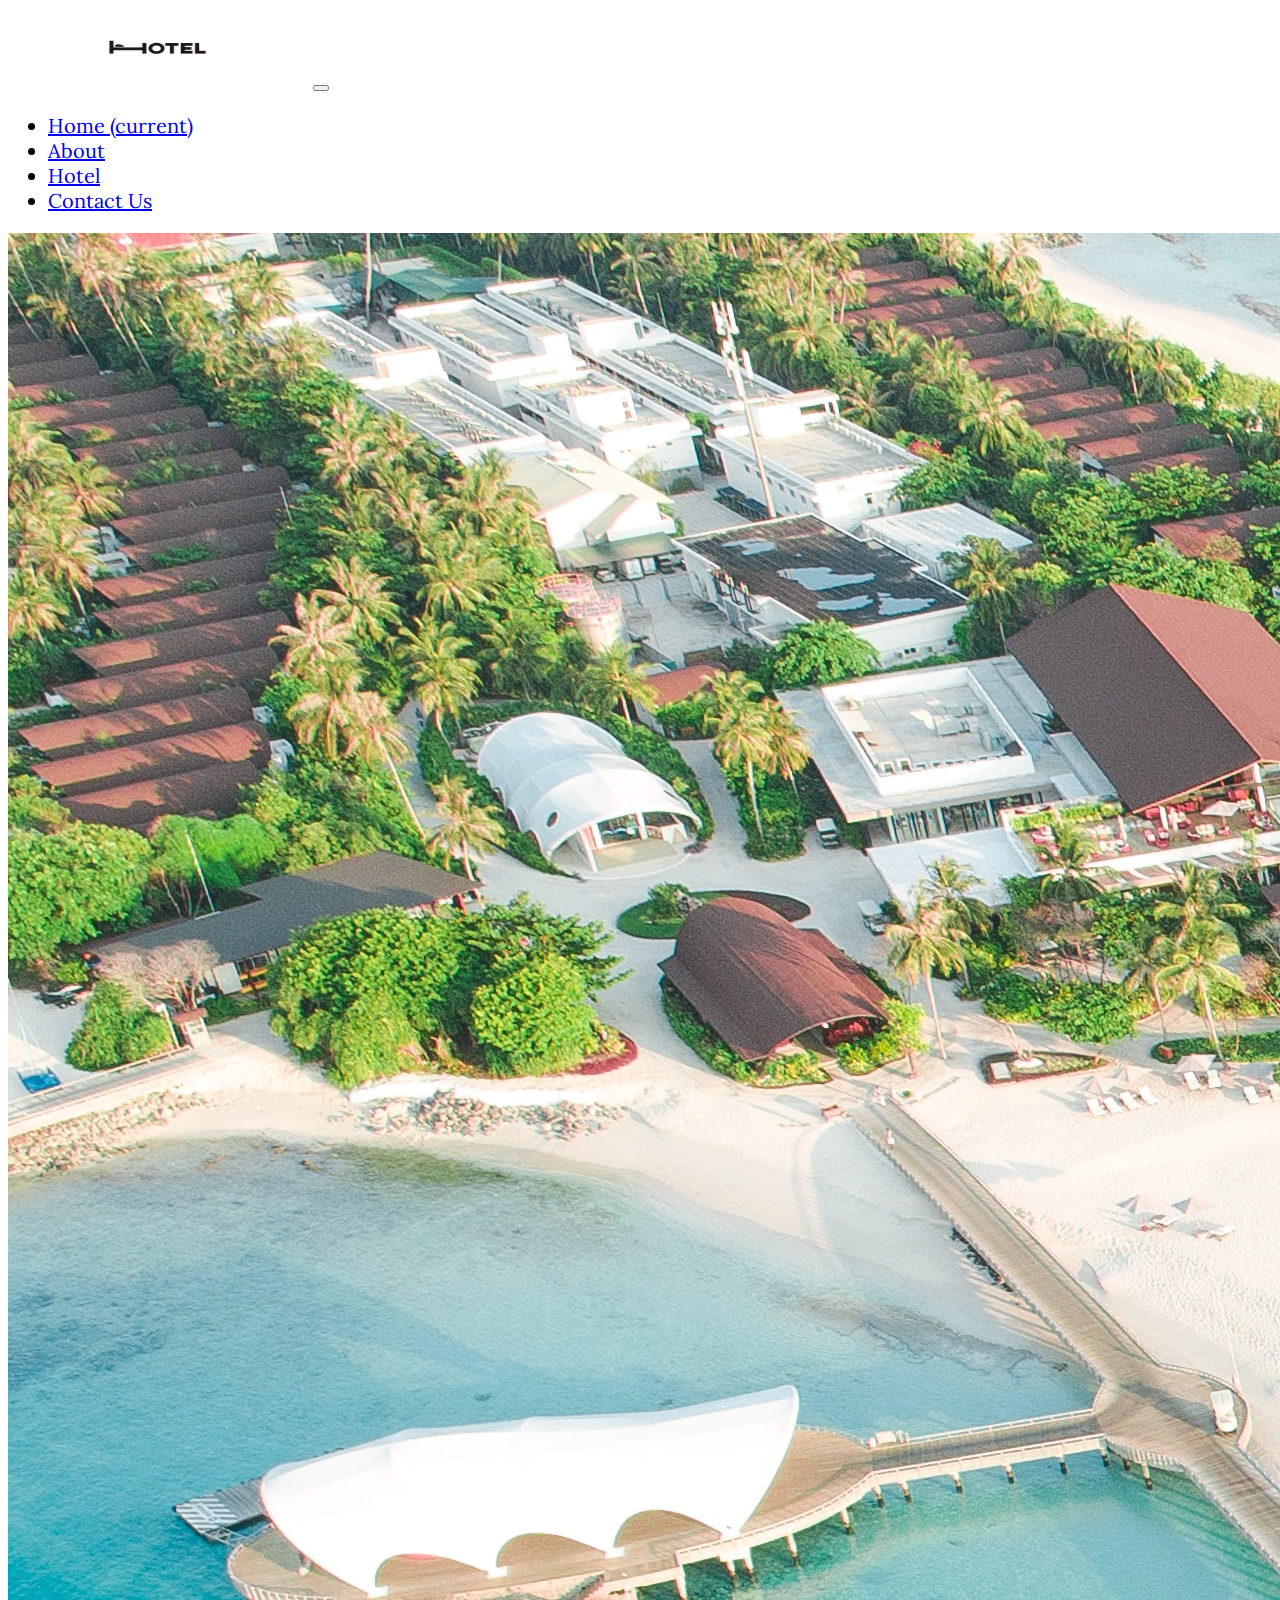
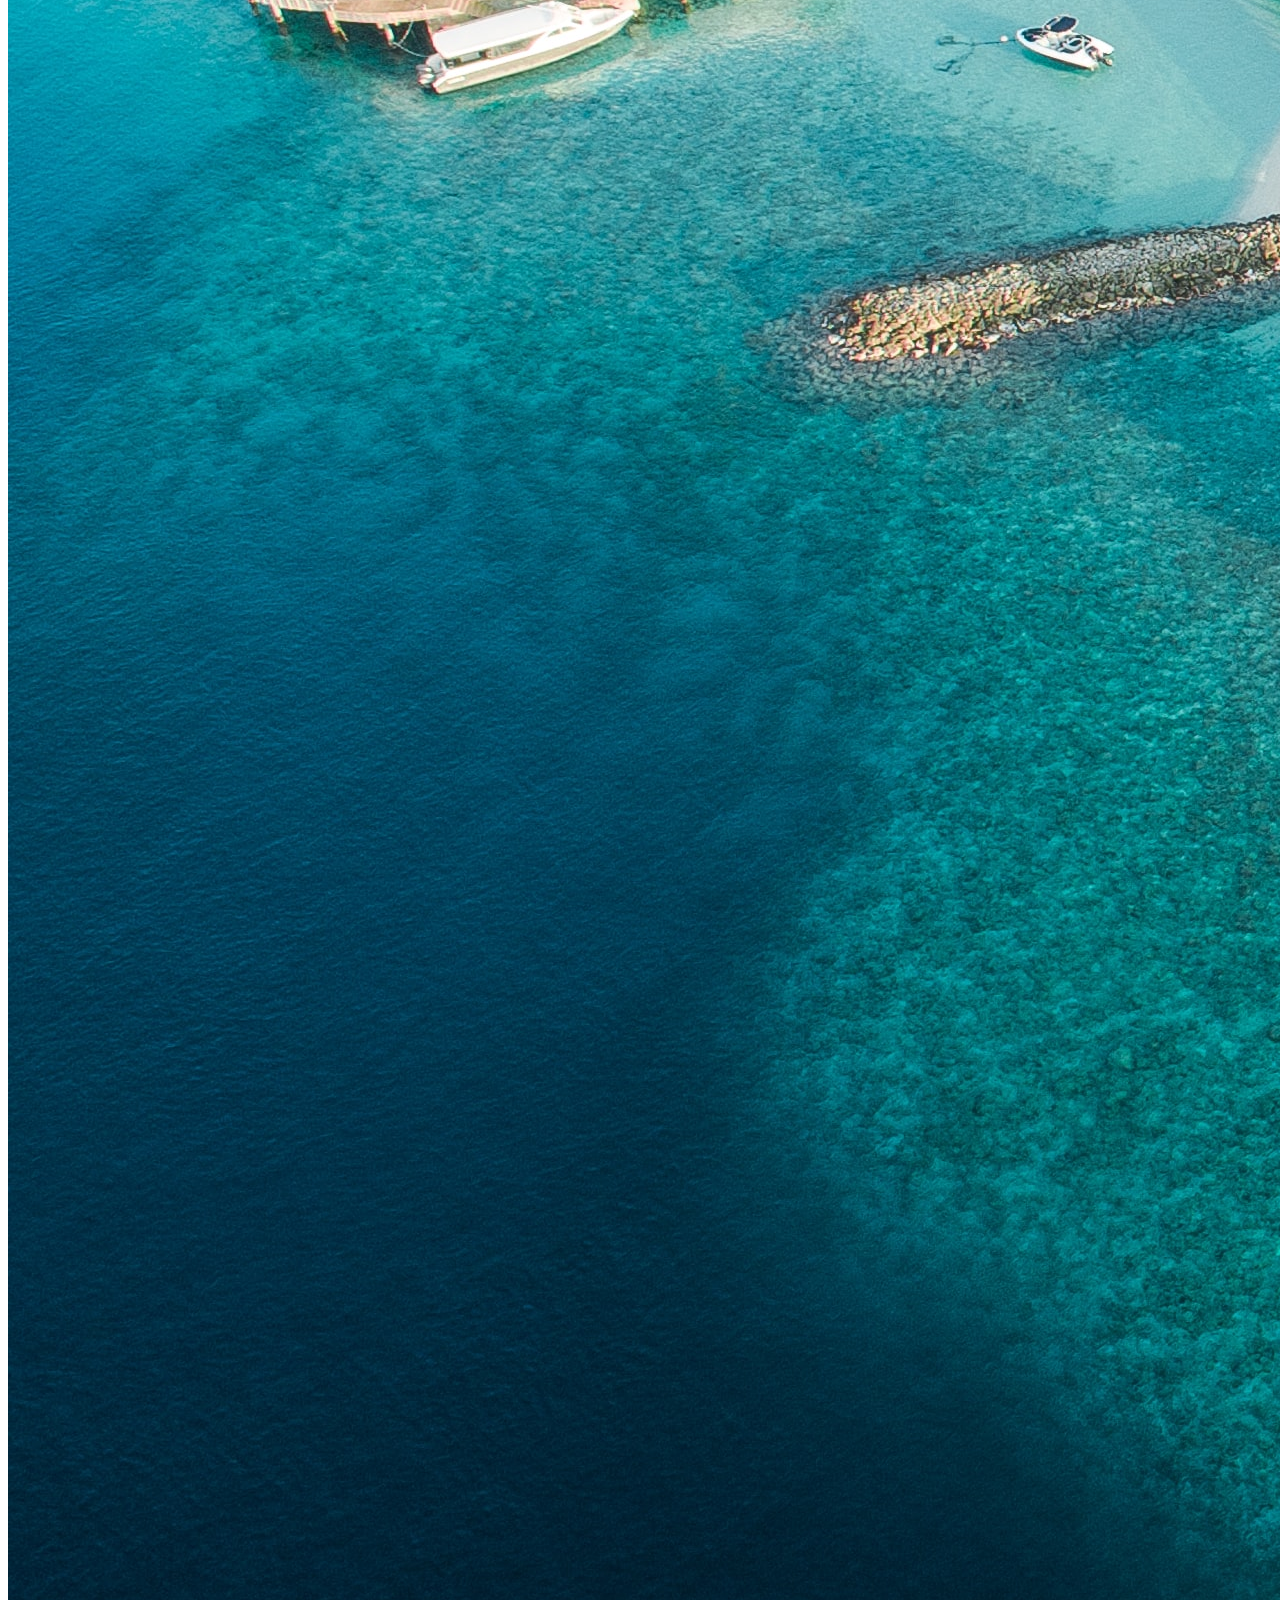
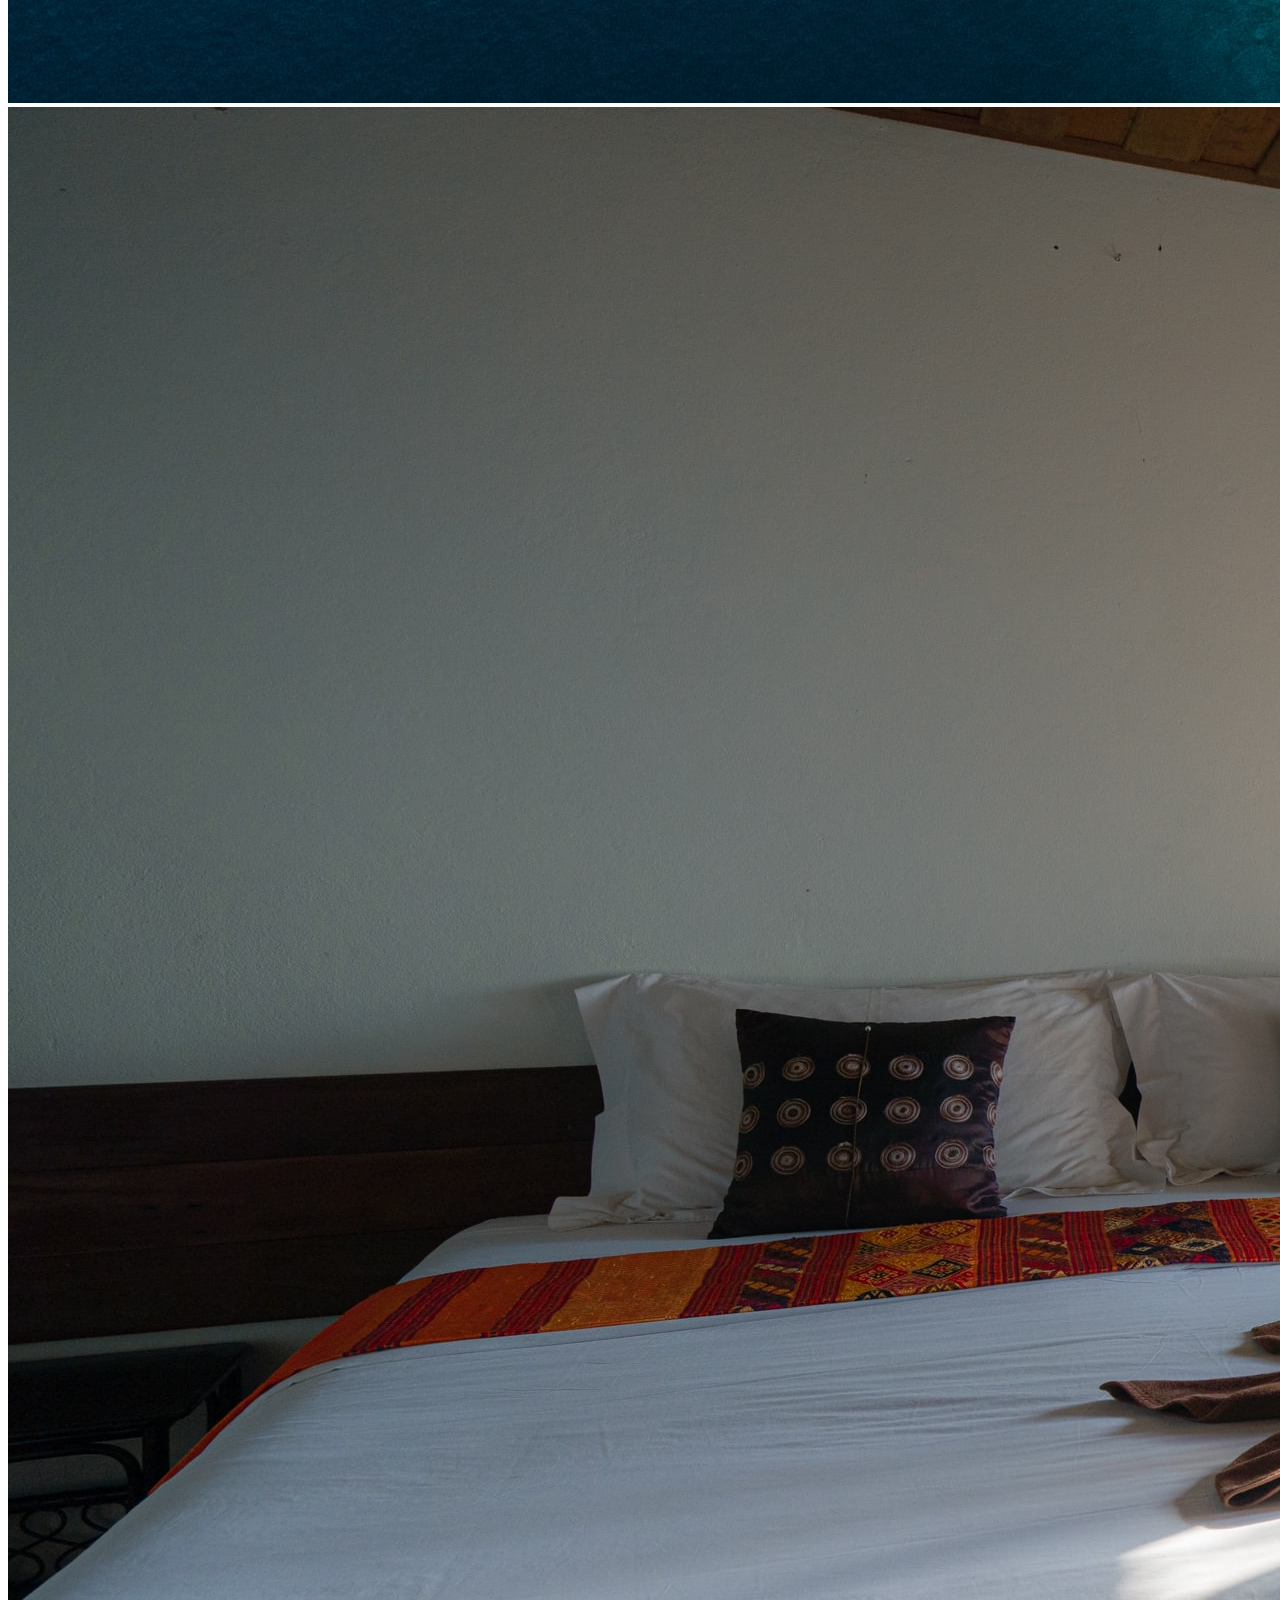
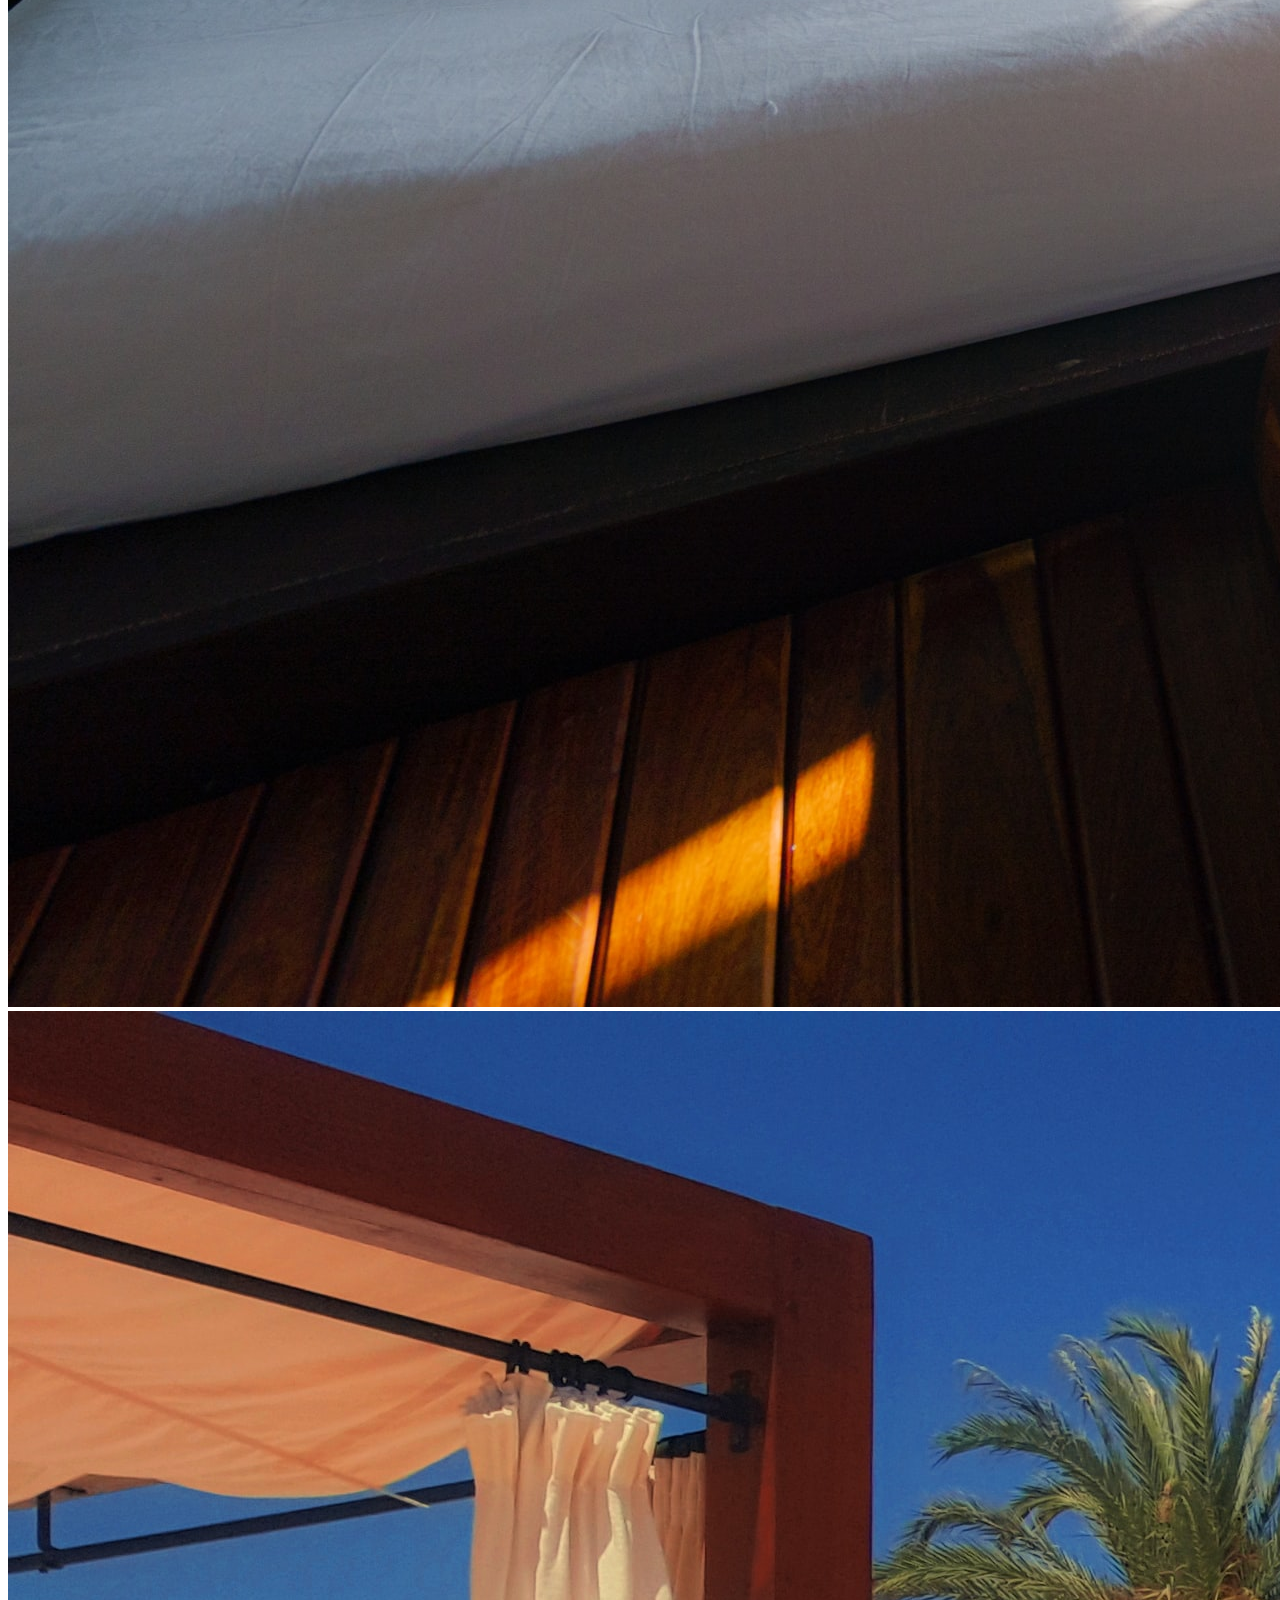
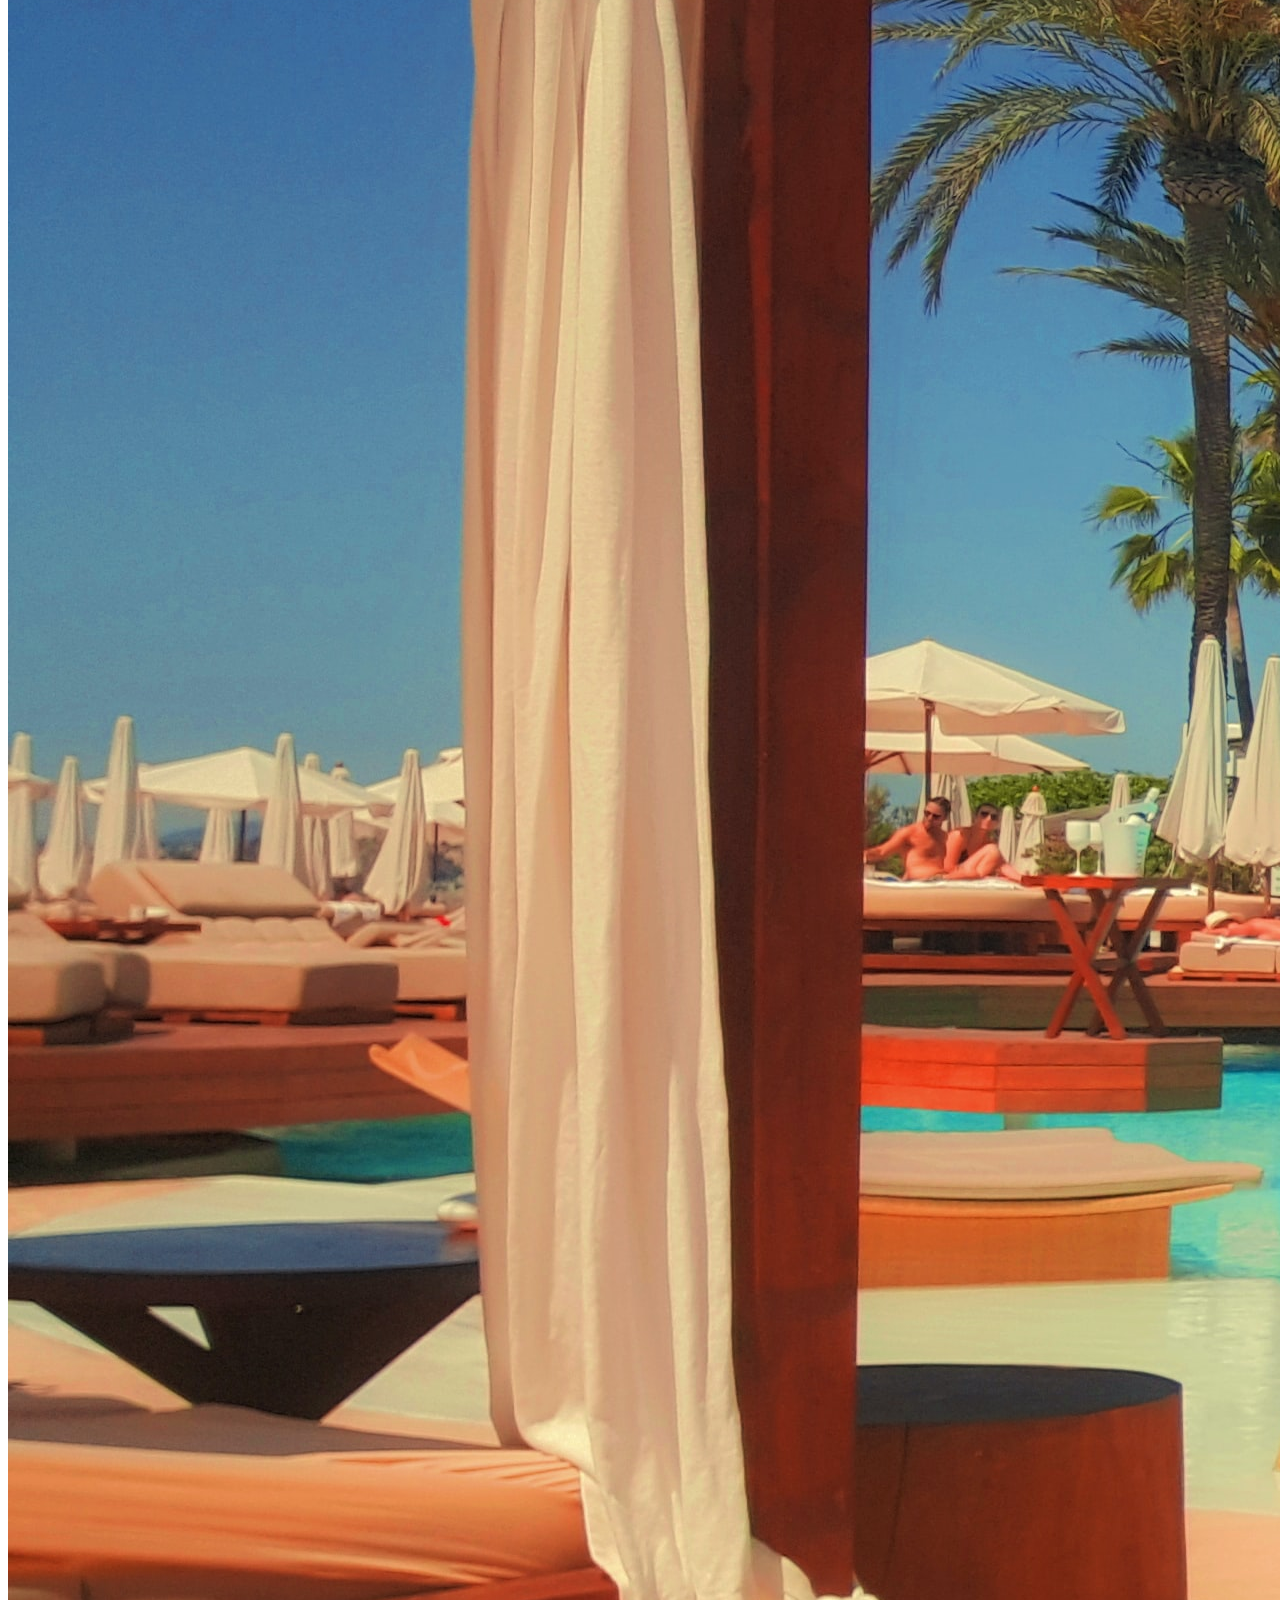
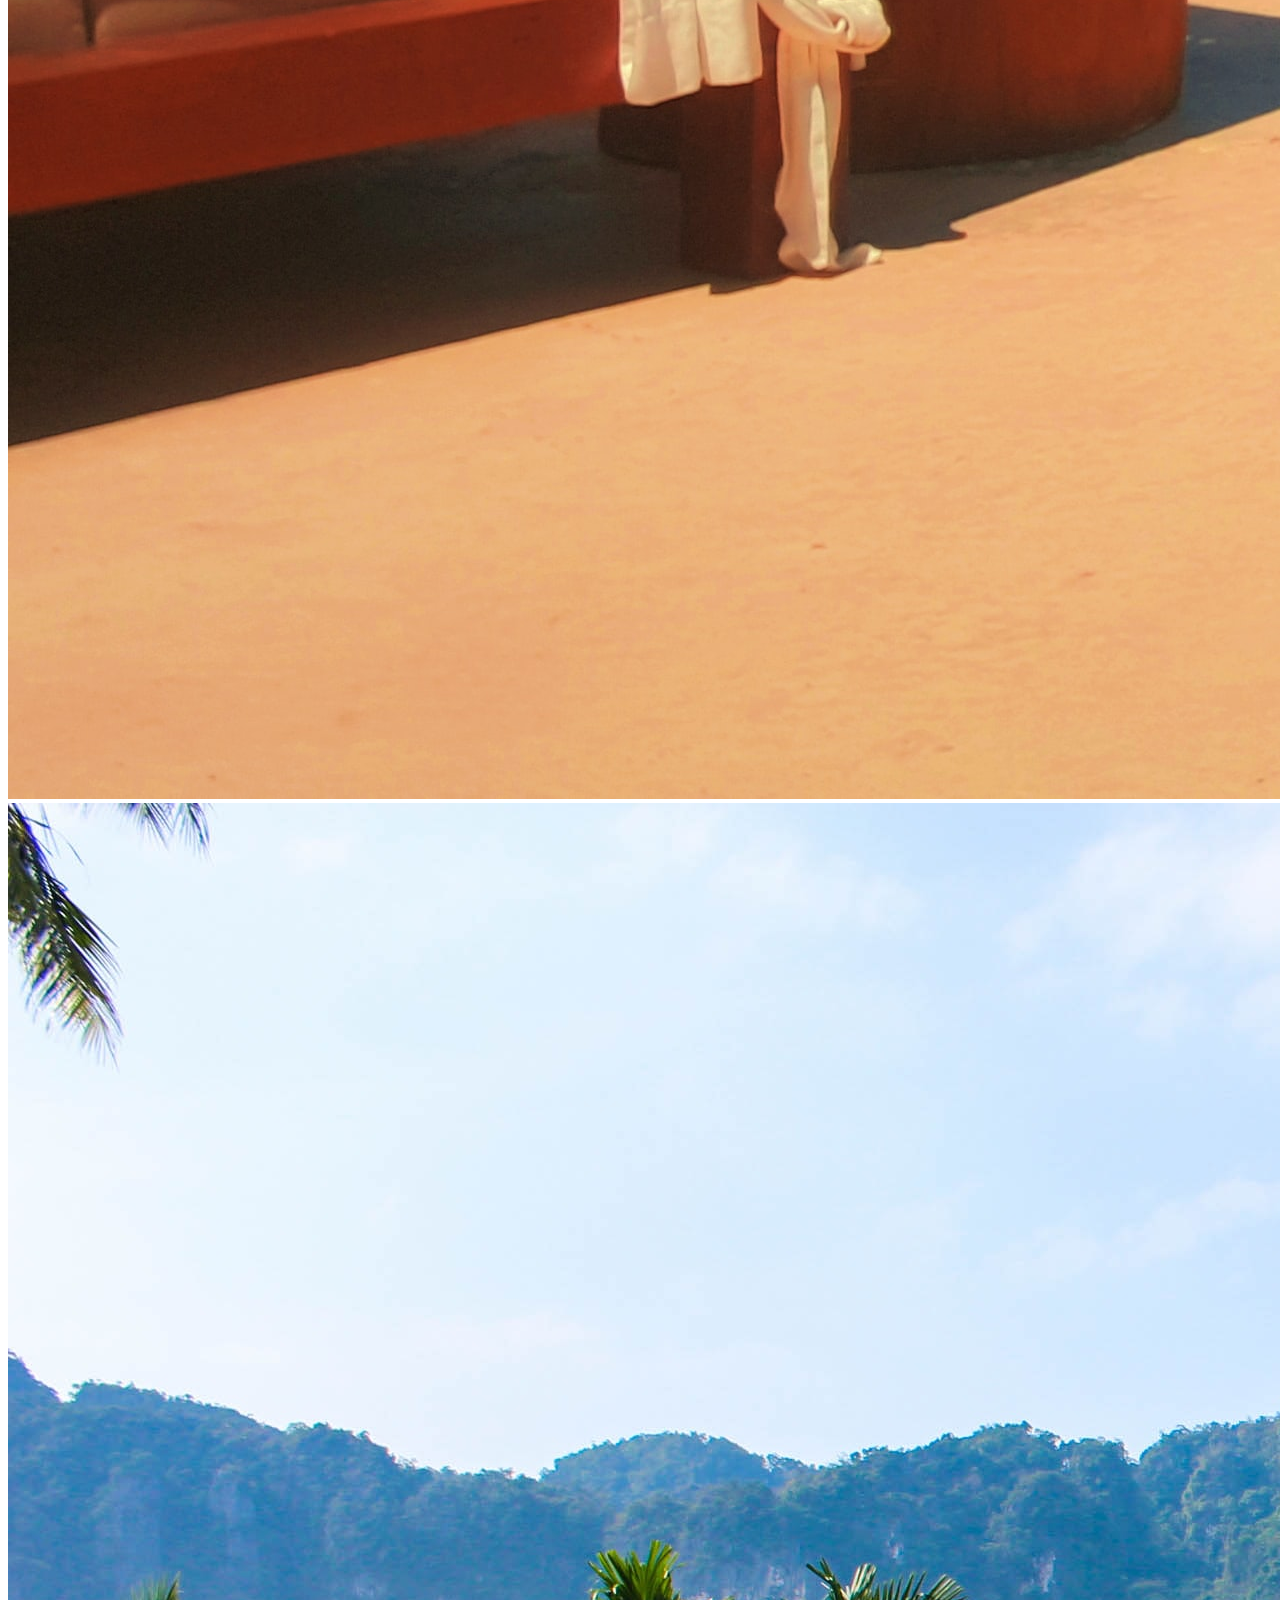
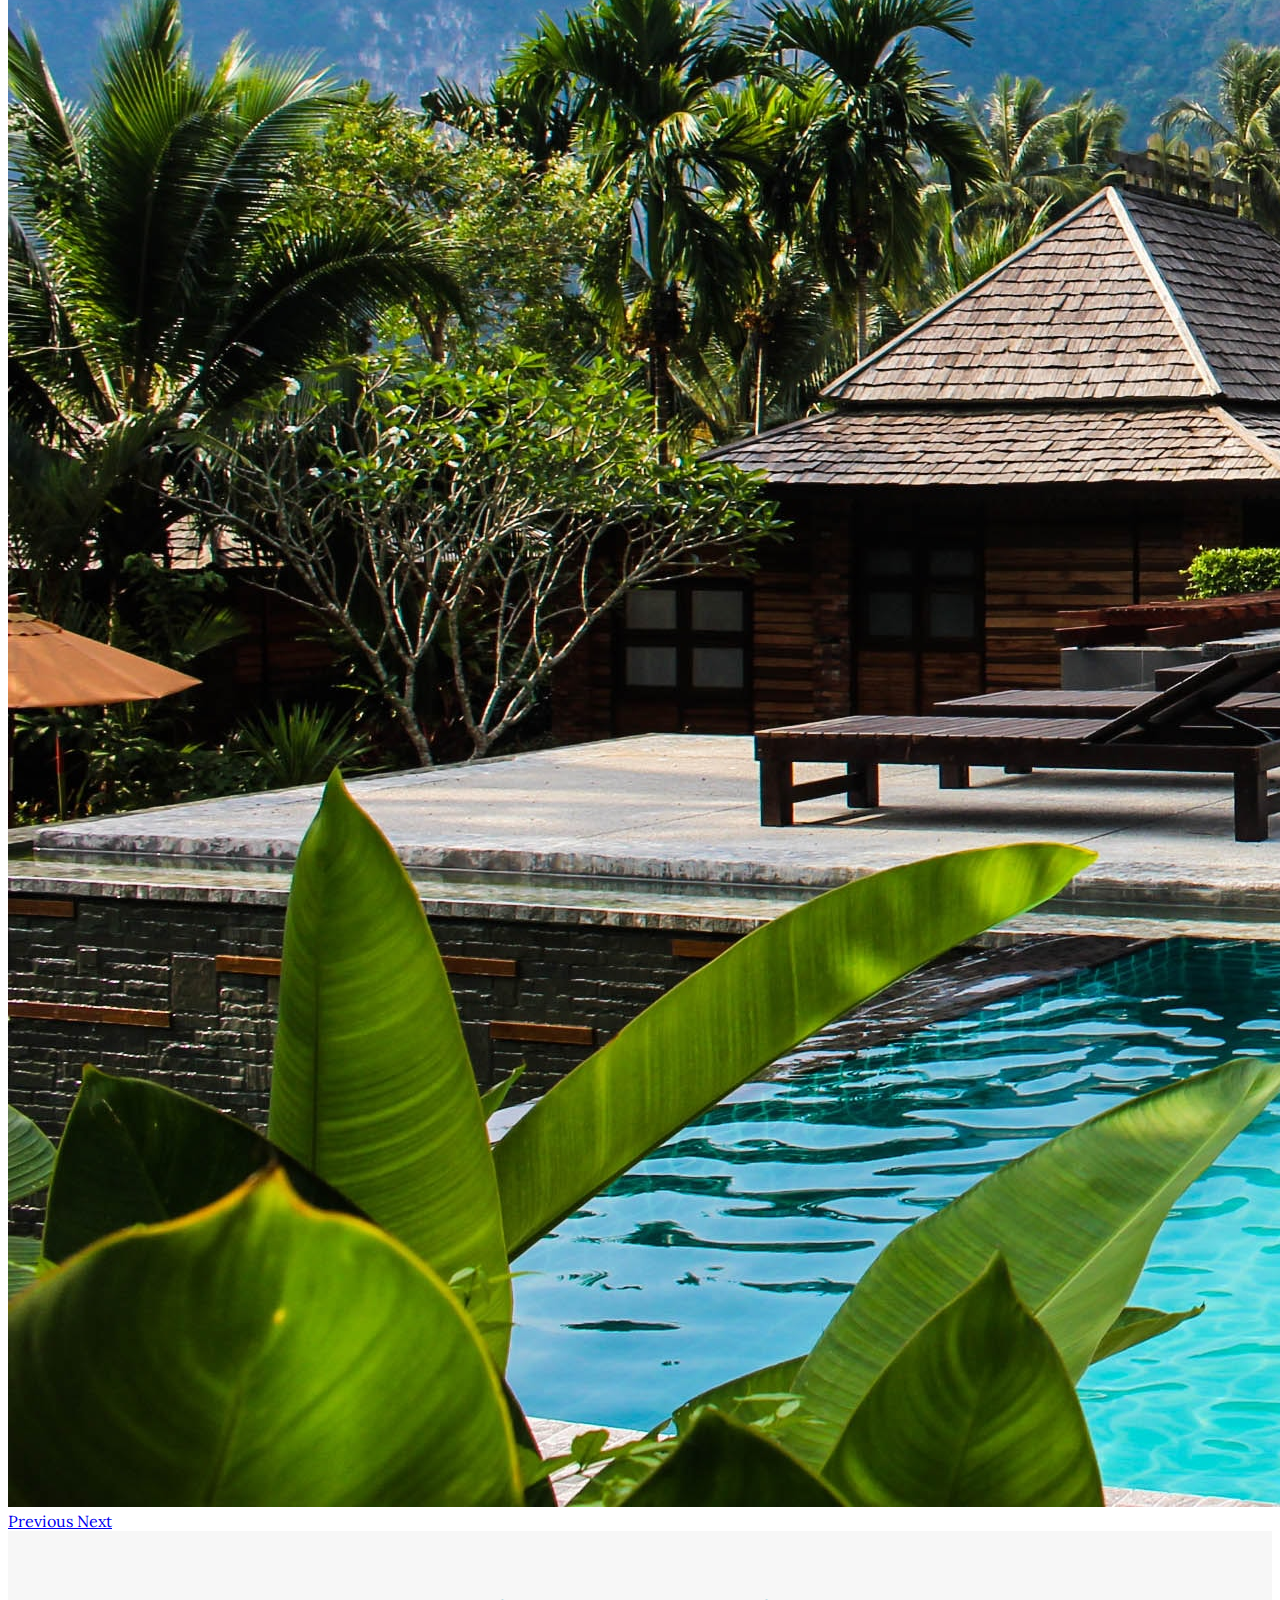
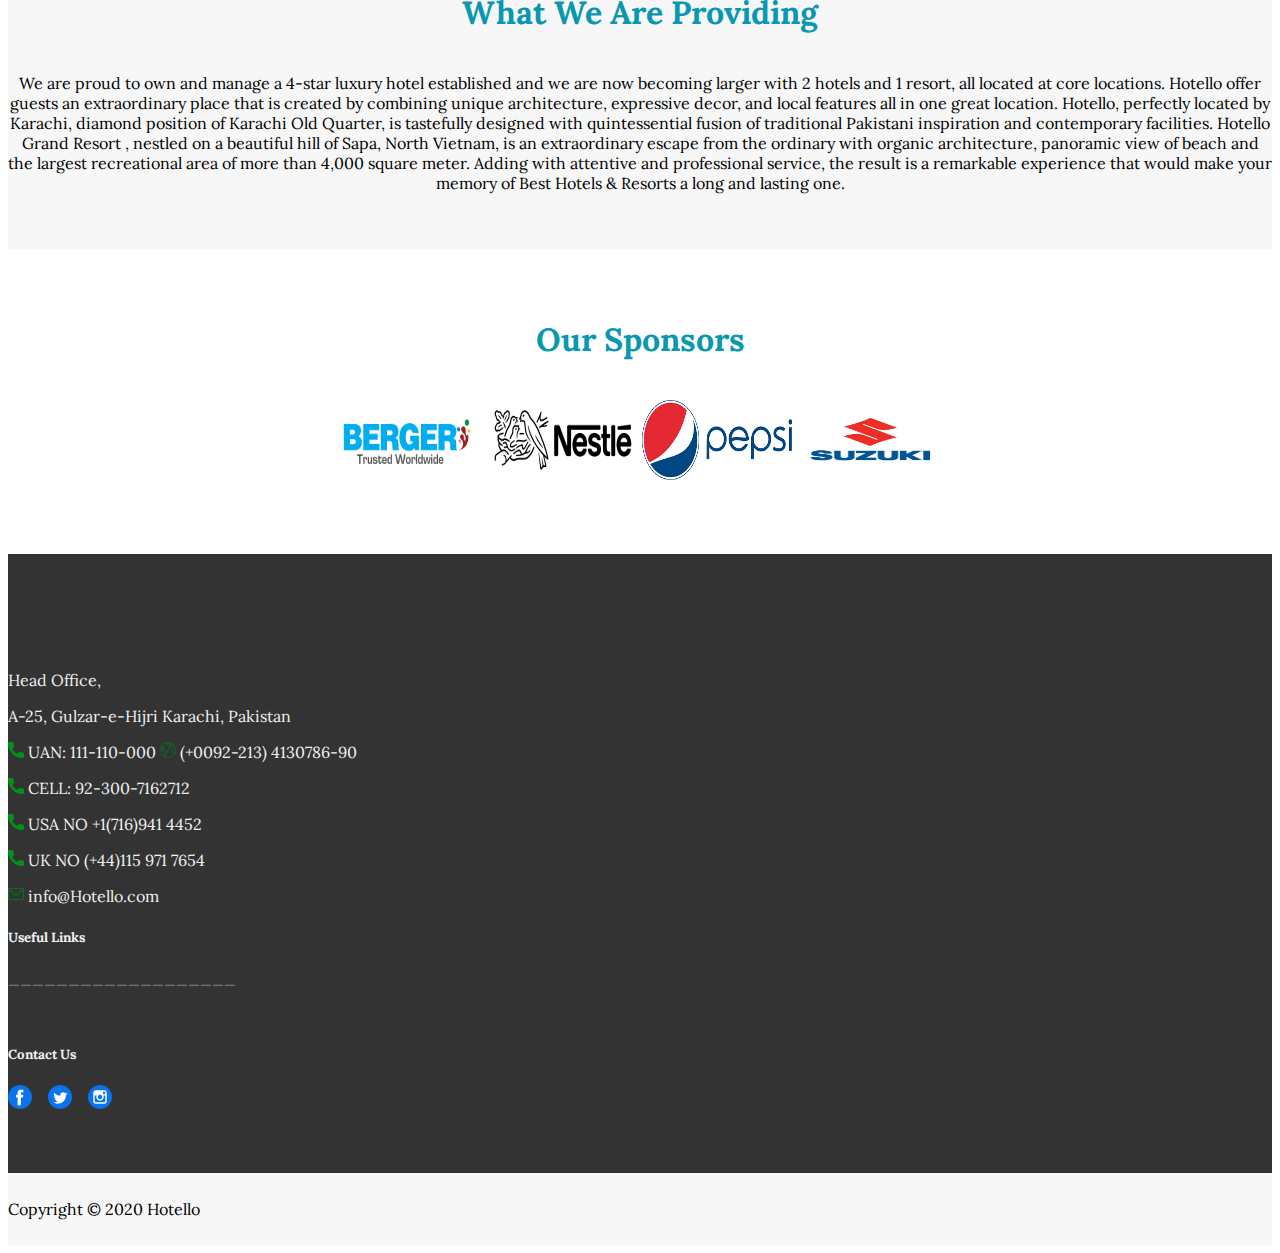
<file: index.html>
<!DOCTYPE html>
<html>
  <head>
    <meta charset="utf-8">
    <title>Hotello</title>
    <link rel="stylesheet" href="index.css">
   <link rel="stylesheet" href="https://stackpath.bootstrapcdn.com/bootstrap/4.5.0/css/bootstrap.min.css" integrity="sha384-9aIt2nRpC12Uk9gS9baDl411NQApFmC26EwAOH8WgZl5MYYxFfc+NcPb1dKGj7Sk" crossorigin="anonymous">
  <script src="https://code.jquery.com/jquery-3.5.1.slim.min.js" integrity="sha384-DfXdz2htPH0lsSSs5nCTpuj/zy4C+OGpamoFVy38MVBnE+IbbVYUew+OrCXaRkfj" crossorigin="anonymous"></script>
  <script src="https://cdn.jsdelivr.net/npm/popper.js@1.16.0/dist/umd/popper.min.js" integrity="sha384-Q6E9RHvbIyZFJoft+2mJbHaEWldlvI9IOYy5n3zV9zzTtmI3UksdQRVvoxMfooAo" crossorigin="anonymous"></script>
  <script src="https://stackpath.bootstrapcdn.com/bootstrap/4.5.0/js/bootstrap.min.js" integrity="sha384-OgVRvuATP1z7JjHLkuOU7Xw704+h835Lr+6QL9UvYjZE3Ipu6Tp75j7Bh/kR0JKI" crossorigin="anonymous"></script>
<link href="https://fonts.googleapis.com/css2?family=Lora:wght@500&display=swap" rel="stylesheet">
  </head>
  <body>
    <nav class="navbar navbar-expand-lg navbar-light bg-light">
     <div class="container">

      <img class="logo" src="logo.png" alt="">
      <button class="navbar-toggler" type="button" data-toggle="collapse" data-target="#navbarNav" aria-controls="navbarNav" aria-expanded="false" aria-label="Toggle navigation">
        <span class="navbar-toggler-icon"></span>
      </button>
      <div class="collapse navbar-collapse" id="navbarNav">

        <ul class="navbar-nav ml-auto">
          <li class="nav-item active">
            <a class="nav-link" href="index.html">Home <span class="sr-only">(current)</span></a>
          </li>
          <li class="nav-item">
            <a class="nav-link" href="about.html">About</a>
          </li>
          <li class="nav-item">
            <a class="nav-link" href="hotel.html">Hotel</a>
          </li>
          <li class="nav-item">
            <a class="nav-link" href="contact.html">Contact Us</a>
          </li>
        </ul>
      </div>
         </div>
    </nav>
                     <!-- CAROUSEL -->


    <div id="carouselExampleControls" class="carousel slide" data-ride="carousel">
      <div class="carousel-inner">
        <div class="carousel-item active">
          <img src="hotel1.jpg" class="d-block w-100" alt="hotel">

        </div>
        <div class="carousel-item">
          <img src="hotel2.jpg" class="d-block w-100" alt="...">
        </div>
        <div class="carousel-item">
          <img src="hotel3.jpg" class="d-block w-100" alt="...">
        </div>
        <div class="carousel-item">
          <img src="hotel4.jpg" class="d-block w-100" alt="...">
        </div>
      </div>
      <a class="carousel-control-prev" href="#carouselExampleControls" role="button" data-slide="prev">
        <span class="carousel-control-prev-icon" aria-hidden="true"></span>
        <span class="sr-only">Previous</span>
      </a>
      <a class="carousel-control-next" href="#carouselExampleControls" role="button" data-slide="next">
        <span class="carousel-control-next-icon" aria-hidden="true"></span>
        <span class="sr-only">Next</span>
      </a>
    </div>



     <div class="doing">
       <div class="container">
         <h1> What We Are Providing </h1>
         <p>We are proud to own and manage a 4-star luxury hotel established and we are now becoming larger with 2 hotels and 1 resort, all located at core locations.
          Hotello offer guests an extraordinary place that is created by combining unique architecture, expressive decor, and local features all in one great location.
          Hotello, perfectly located by Karachi, diamond position of Karachi Old Quarter, is tastefully designed with quintessential fusion of traditional Pakistani inspiration and contemporary facilities.
          Hotello Grand Resort , nestled on a beautiful hill of Sapa, North Vietnam,  is an extraordinary escape from the ordinary with organic architecture, panoramic view of beach and the largest recreational area of more than 4,000 square meter.
          Adding with attentive and professional service, the result is a remarkable experience that would make your memory of Best Hotels & Resorts a long and lasting one.

         </p>
       </div>
     </div>



     <div class="collaboration">
       <div class="container">
         <h1>Our Sponsors</h1>
         <img class="Collab" src="berger.png" alt="image">
         <img class="Collab" src="nestle.png" alt="image">
         <img class="Collab" src="pepsi.png" alt="image">
         <img class="Collab" src="suzuki.jpg" alt="image">

       </div>

     </div>

     <!-- FOOTER -->


<section id="footer">
<div class="container">
<div class="row">
<div class="col-lg-4 col-md-12">
<br><br>
<p>Head Office,</p>
<p>A-25, Gulzar-e-Hijri Karachi, Pakistan</p>
<p><img src="phone.png" alt=""> UAN: 111-110-000 <img src="world.png" alt=""> (+0092-213) 4130786-90</p>
<p><img src="phone.png" alt=""> CELL: 92-300-7162712</p>
<p><img src="phone.png" alt=""> USA NO +1(716)941 4452</p>
<p><img src="phone.png" alt=""> UK NO (+44)115 971 7654</p>
<p><img src="envelope.png" alt=""> info@Hotello.com</p>
</div>

<div class="col-lg-4 col-md-12">
<div class="links">
<h5>Useful Links</h5>
<p><span>_______</span>____________</p>
&ensp;
</div>


</div>

<div class="col-lg-4 col-md-12">
<h5>Contact Us</h5>
<div class="socialimages">
<img src="facebook.png" alt="">  &ensp;
<img src="twitter.png" alt="">  &ensp;
<img src="insta.png" alt="">  &ensp;

</div>
</div>
</div>
</div>

</section>


<section id="copyright">
<div class="container">
<p>Copyright © 2020 Hotello</p>
</div>
</section>

  </body>
</html>
</file>
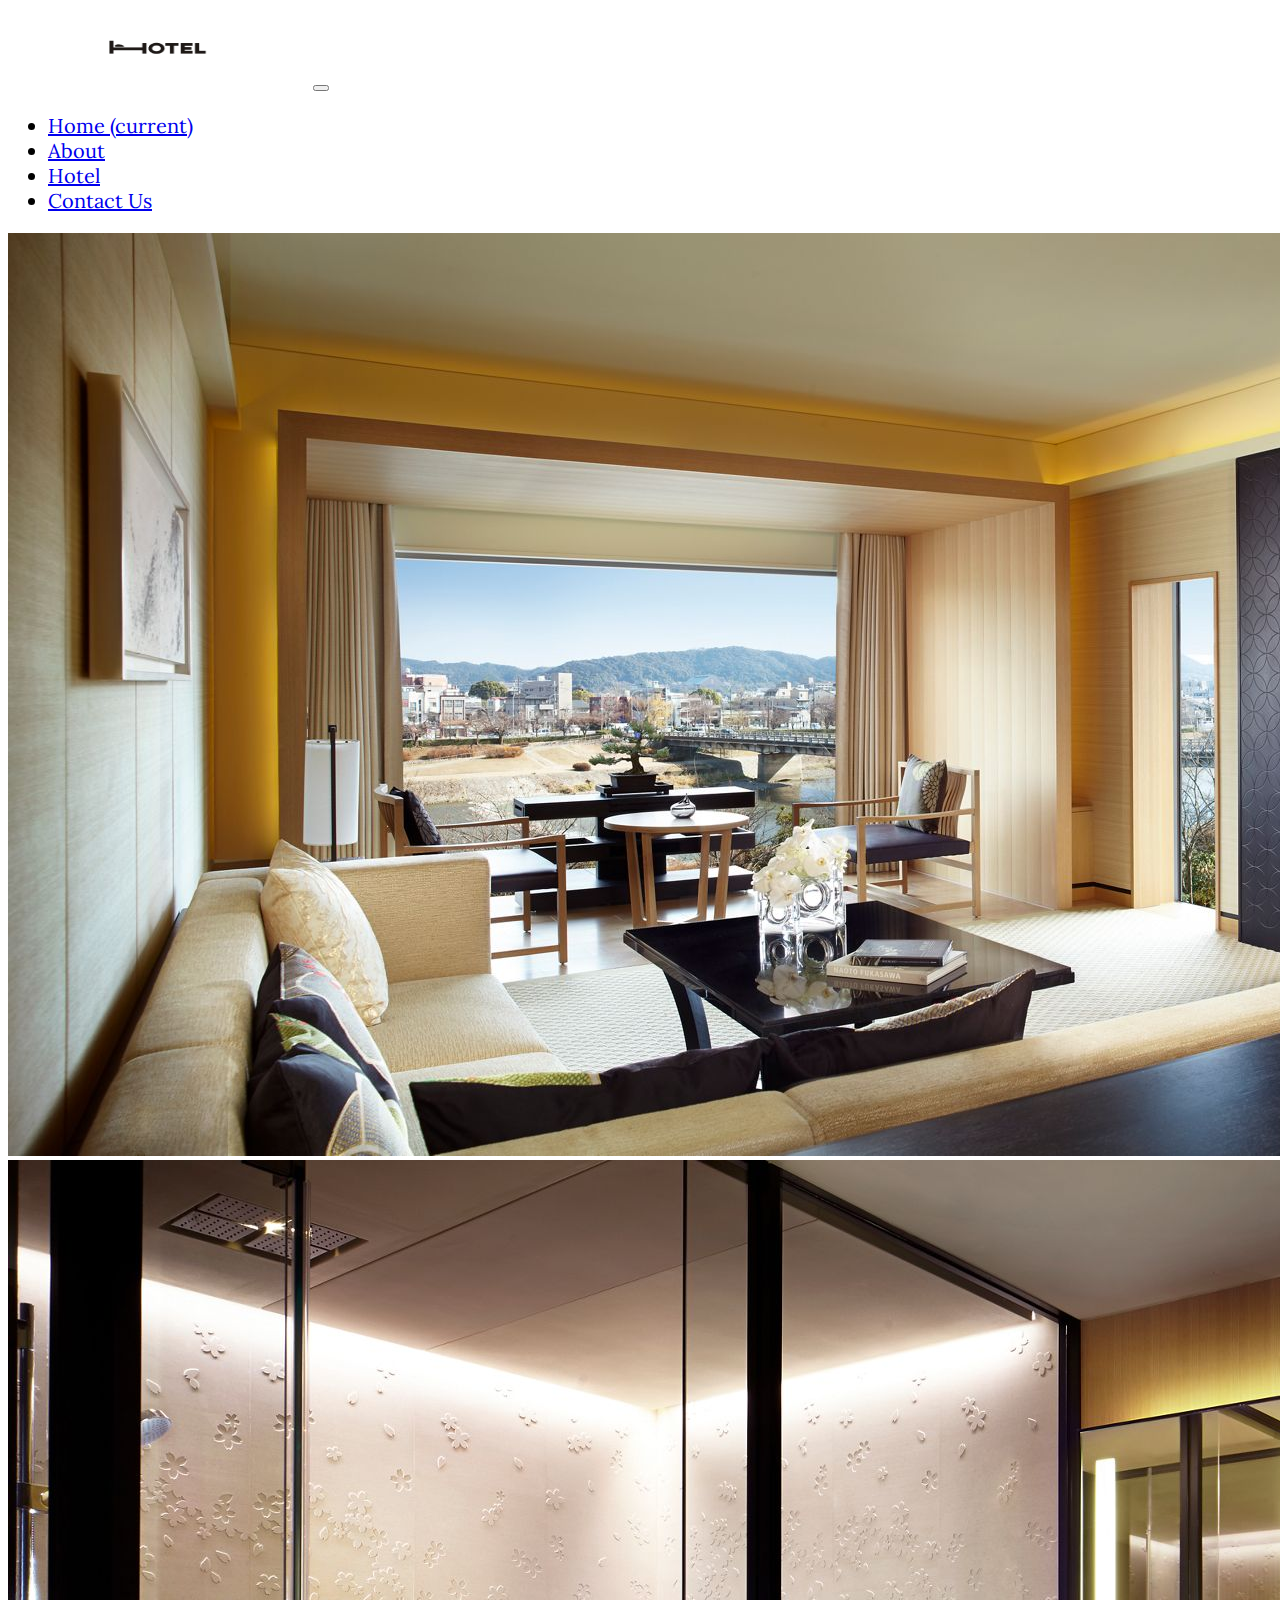
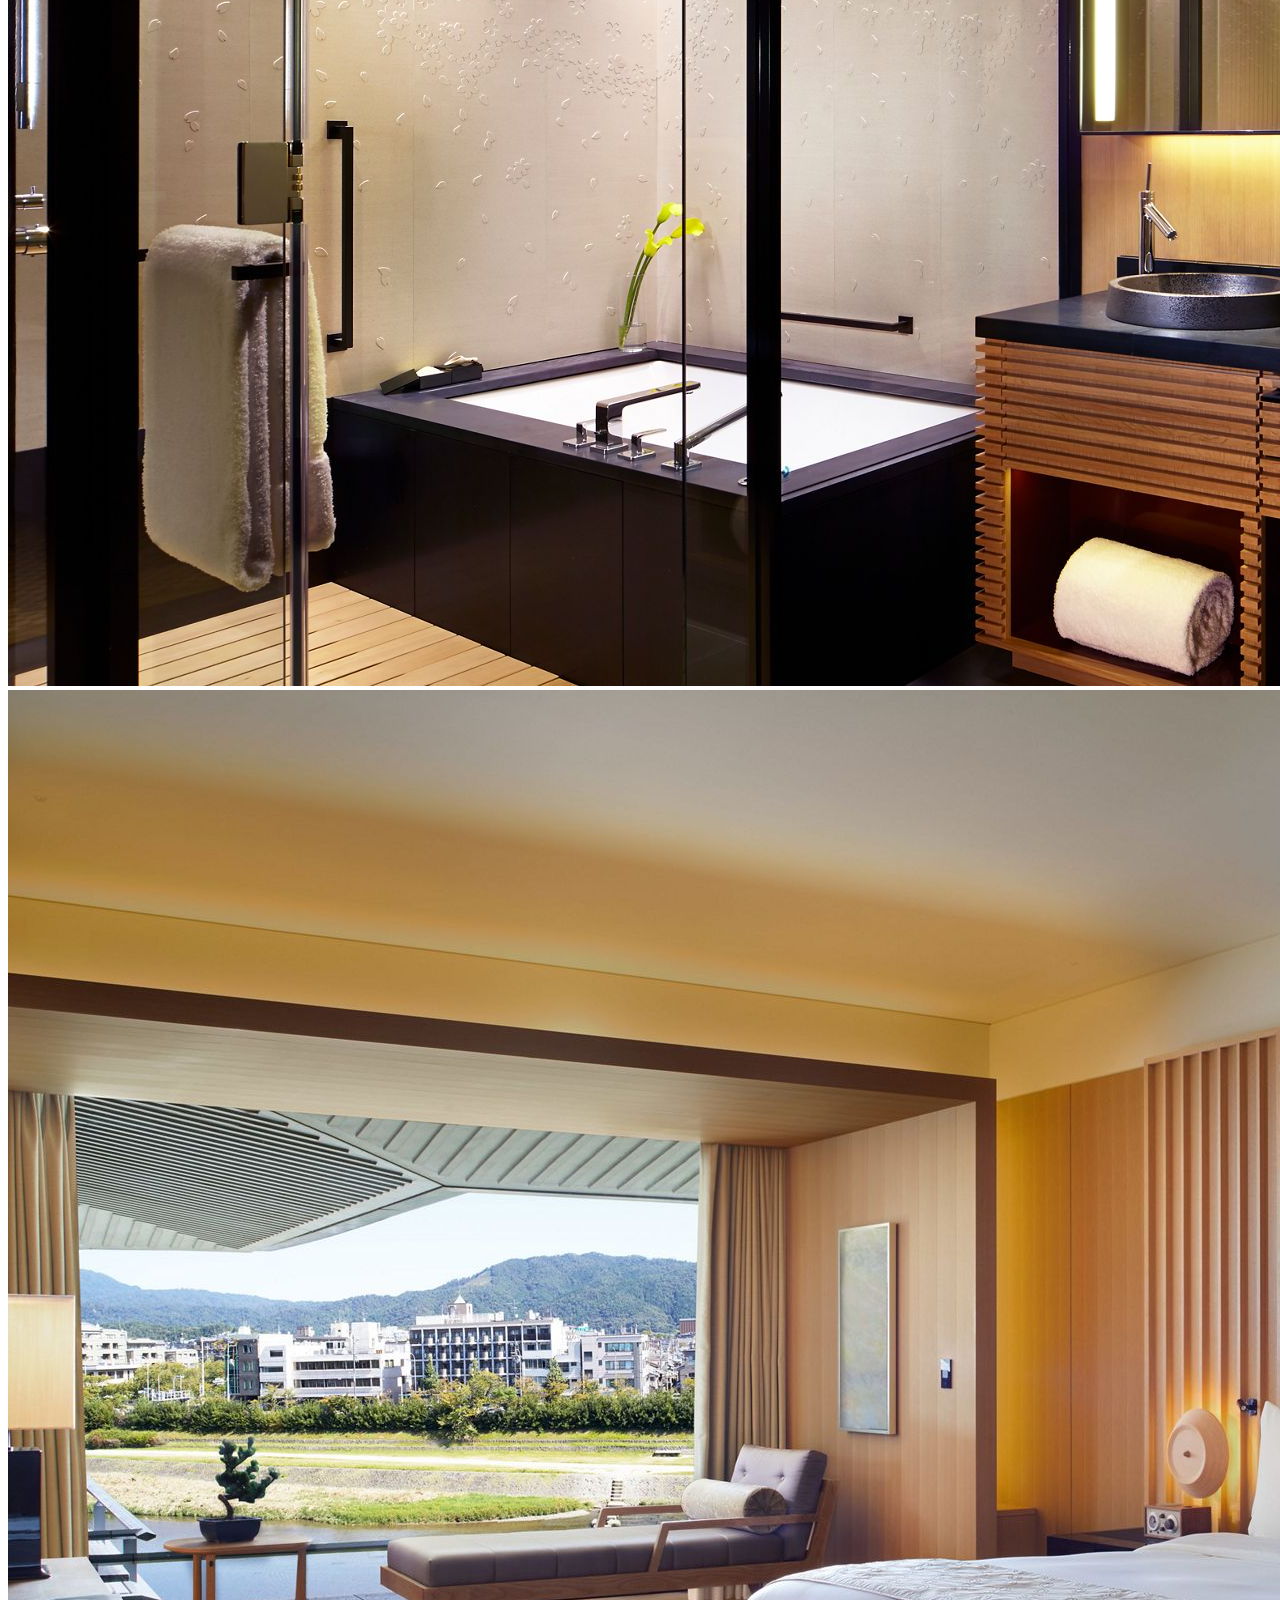
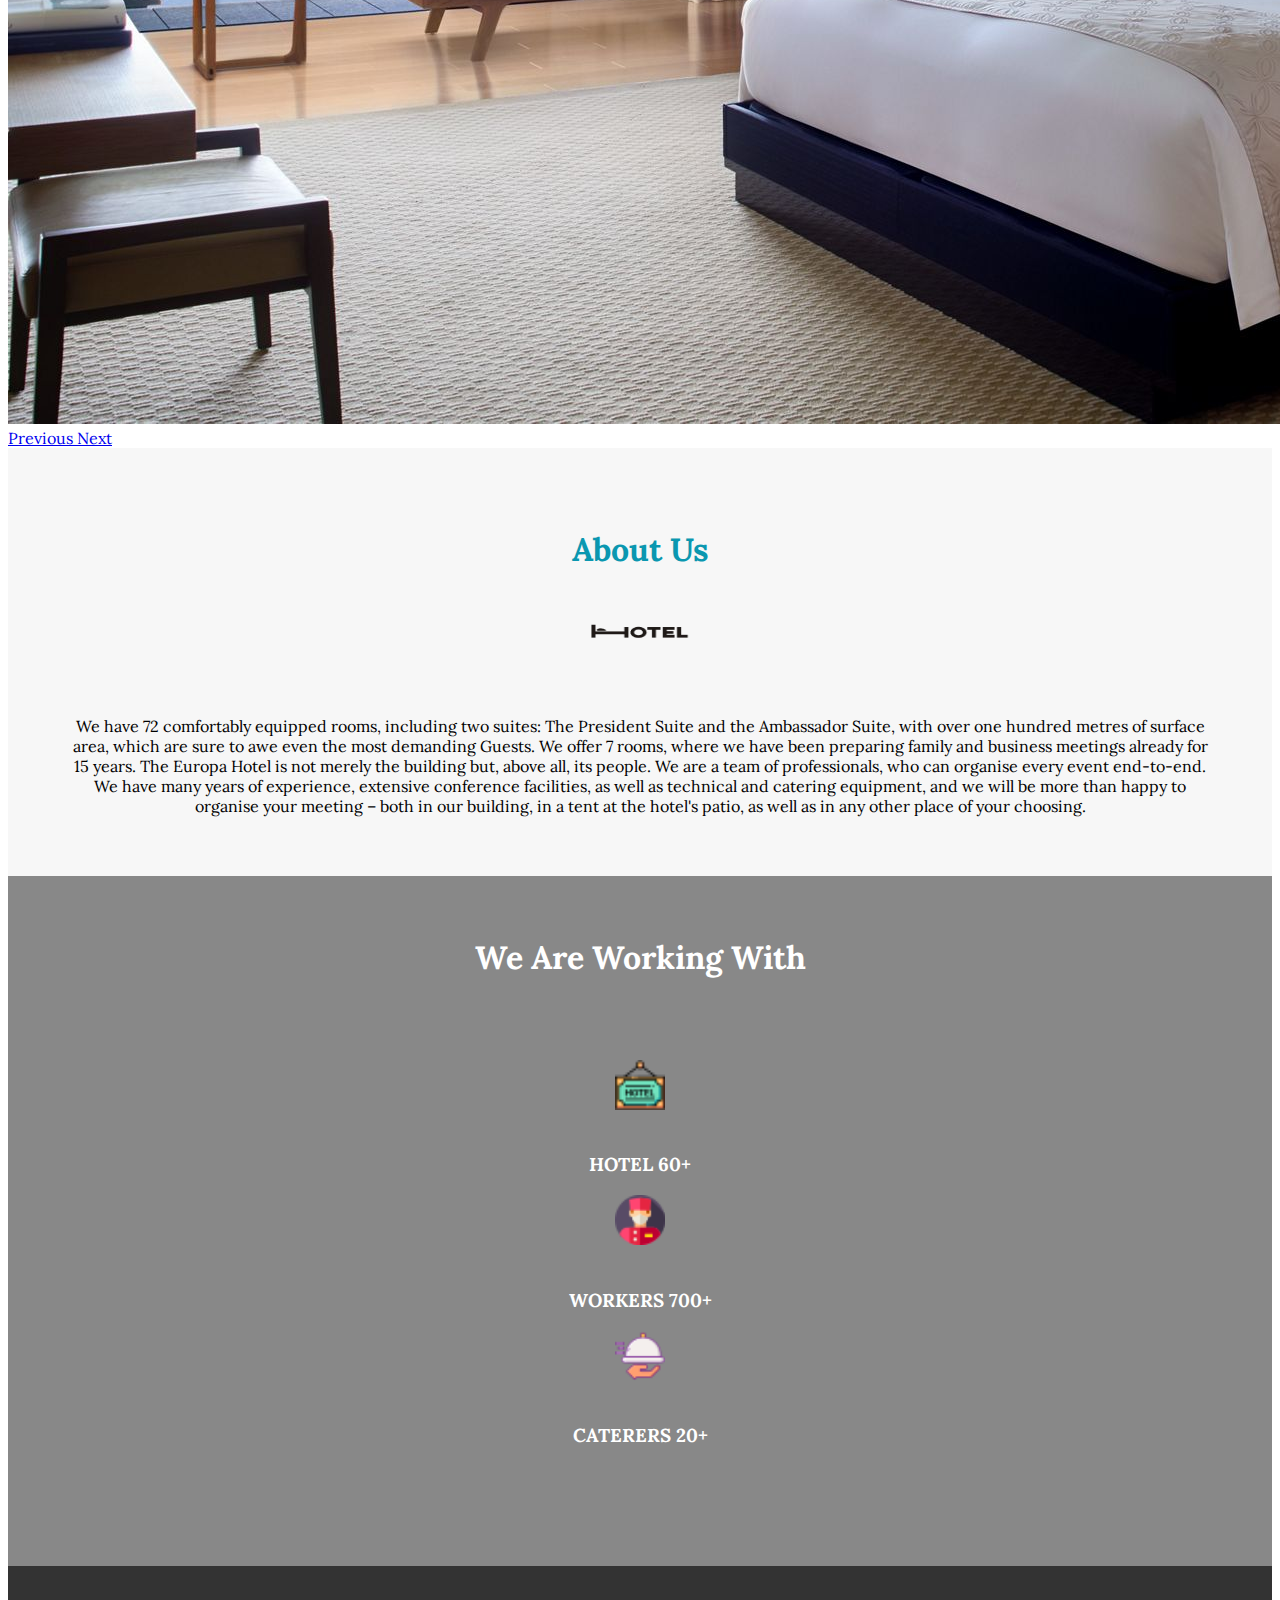
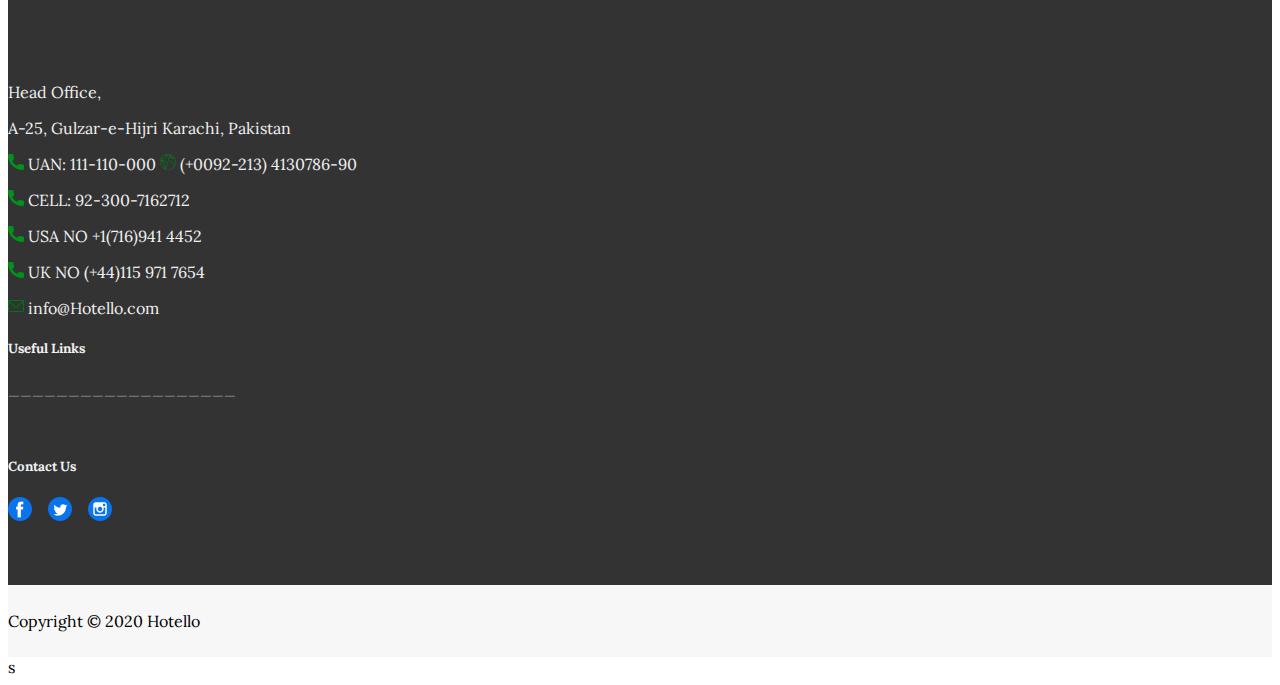
<file: about.html>
<!DOCTYPE html>
<html>
  <head>
    <meta charset="utf-8">
    <title>Hotello</title>
    <link rel="stylesheet" href="about.css">
   <link rel="stylesheet" href="https://stackpath.bootstrapcdn.com/bootstrap/4.5.0/css/bootstrap.min.css" integrity="sha384-9aIt2nRpC12Uk9gS9baDl411NQApFmC26EwAOH8WgZl5MYYxFfc+NcPb1dKGj7Sk" crossorigin="anonymous">
  <script src="https://code.jquery.com/jquery-3.5.1.slim.min.js" integrity="sha384-DfXdz2htPH0lsSSs5nCTpuj/zy4C+OGpamoFVy38MVBnE+IbbVYUew+OrCXaRkfj" crossorigin="anonymous"></script>
  <script src="https://cdn.jsdelivr.net/npm/popper.js@1.16.0/dist/umd/popper.min.js" integrity="sha384-Q6E9RHvbIyZFJoft+2mJbHaEWldlvI9IOYy5n3zV9zzTtmI3UksdQRVvoxMfooAo" crossorigin="anonymous"></script>
  <script src="https://stackpath.bootstrapcdn.com/bootstrap/4.5.0/js/bootstrap.min.js" integrity="sha384-OgVRvuATP1z7JjHLkuOU7Xw704+h835Lr+6QL9UvYjZE3Ipu6Tp75j7Bh/kR0JKI" crossorigin="anonymous"></script>
<link href="https://fonts.googleapis.com/css2?family=Lora:wght@500&display=swap" rel="stylesheet">
  </head>
  <body>
    <nav class="navbar navbar-expand-lg navbar-light bg-light">
     <div class="container">

      <img class="logo" src="logo.png" alt="">
      <button class="navbar-toggler" type="button" data-toggle="collapse" data-target="#navbarNav" aria-controls="navbarNav" aria-expanded="false" aria-label="Toggle navigation">
        <span class="navbar-toggler-icon"></span>
      </button>
      <div class="collapse navbar-collapse" id="navbarNav">

        <ul class="navbar-nav ml-auto">
          <li class="nav-item active">
            <a class="nav-link" href="index.html">Home <span class="sr-only">(current)</span></a>
          </li>
          <li class="nav-item">
            <a class="nav-link" href="about.html">About</a>
          </li>
          <li class="nav-item">
            <a class="nav-link" href="hotel.html">Hotel</a>
          </li>
          <li class="nav-item">
            <a class="nav-link" href="contact.html">Contact Us</a>
          </li>
        </ul>
      </div>
         </div>
    </nav>

    <!-- CAROUSEL -->


   <div id="carouselExampleControls" class="carousel slide" data-ride="carousel">
   <div class="carousel-inner">
   <div class="carousel-item active">
   <img src="room.jpg" class="d-block w-100" alt="hotel">

   </div>
   <div class="carousel-item">
   <img src="room1.jpg" class="d-block w-100" alt="...">
   </div>
   <div class="carousel-item">
   <img src="room3.jpg" class="d-block w-100" alt="...">
   </div>

   </div>
   <a class="carousel-control-prev" href="#carouselExampleControls" role="button" data-slide="prev">
   <span class="carousel-control-prev-icon" aria-hidden="true"></span>
   <span class="sr-only">Previous</span>
   </a>
   <a class="carousel-control-next" href="#carouselExampleControls" role="button" data-slide="next">
   <span class="carousel-control-next-icon" aria-hidden="true"></span>
   <span class="sr-only">Next</span>
   </a>
   </div>




   <div class="about">
     <div class="container">
      <h1>About Us</h1>
     </div>

     <div class="para">
       <img class="logo" src="logo.png" alt="">
       <br><br><br>
       We have 72 comfortably equipped rooms, including two suites: The President Suite and the Ambassador Suite, with over one hundred metres of surface area, which are sure to awe even the most demanding Guests. We offer 7 rooms, where we have been preparing family and business meetings already for 15 years.
       The Europa Hotel is not merely the building but, above all, its people. We are a team of professionals, who can organise every event end-to-end.
       We have many years of experience, extensive conference facilities, as well as technical and catering equipment, and we will be more than happy to organise your meeting – both in our building, in a tent at the hotel's patio, as well as in any other place of your choosing.
     </div>
   </div>
   <div class="providing">
   <div class="service">
     <div class="container">
       <h1>We Are Working With</h1>
    </div>
    <div class="working">
      <div class="row">
    <div class="col-lg-4">
      <img class="services" src="hotel.png" alt="">
      <br><br>
        <h3>HOTEL 60+ </h3>
    </div>
    <div class="col-lg-4">
      <img class="services" src="service.png" alt="">
      <br><br>
        <h3>WORKERS  700+ </h3>
    </div>
    <div class="col-lg-4">
      <img class="services" src="catering.png" alt="">
      <br><br>
        <h3>CATERERS  20+ </h3>
    </div>
   </div>
    </div>
   </div>
   </div>

   <!-- FOOTER -->


<section id="footer">
<div class="container">
<div class="row">
<div class="col-lg-4 col-md-12">
<br><br>
<p>Head Office,</p>
<p>A-25, Gulzar-e-Hijri Karachi, Pakistan</p>
<p><img src="phone.png" alt=""> UAN: 111-110-000 <img src="world.png" alt=""> (+0092-213) 4130786-90</p>
<p><img src="phone.png" alt=""> CELL: 92-300-7162712</p>
<p><img src="phone.png" alt=""> USA NO +1(716)941 4452</p>
<p><img src="phone.png" alt=""> UK NO (+44)115 971 7654</p>
<p><img src="envelope.png" alt=""> info@Hotello.com</p>
</div>

<div class="col-lg-4 col-md-12">
<div class="links">
<h5>Useful Links</h5>
<p><span>_______</span>____________</p>
&ensp;
</div>


</div>

<div class="col-lg-4 col-md-12">
<h5>Contact Us</h5>
<div class="socialimages">
<img src="facebook.png" alt="">  &ensp;
<img src="twitter.png" alt="">  &ensp;
<img src="insta.png" alt="">  &ensp;

</div>
</div>
</div>
</div>

</section>


<section id="copyright">
<div class="container">
<p>Copyright © 2020 Hotello</p>
</div>
</section>



 </body>
</html>
s
</file>
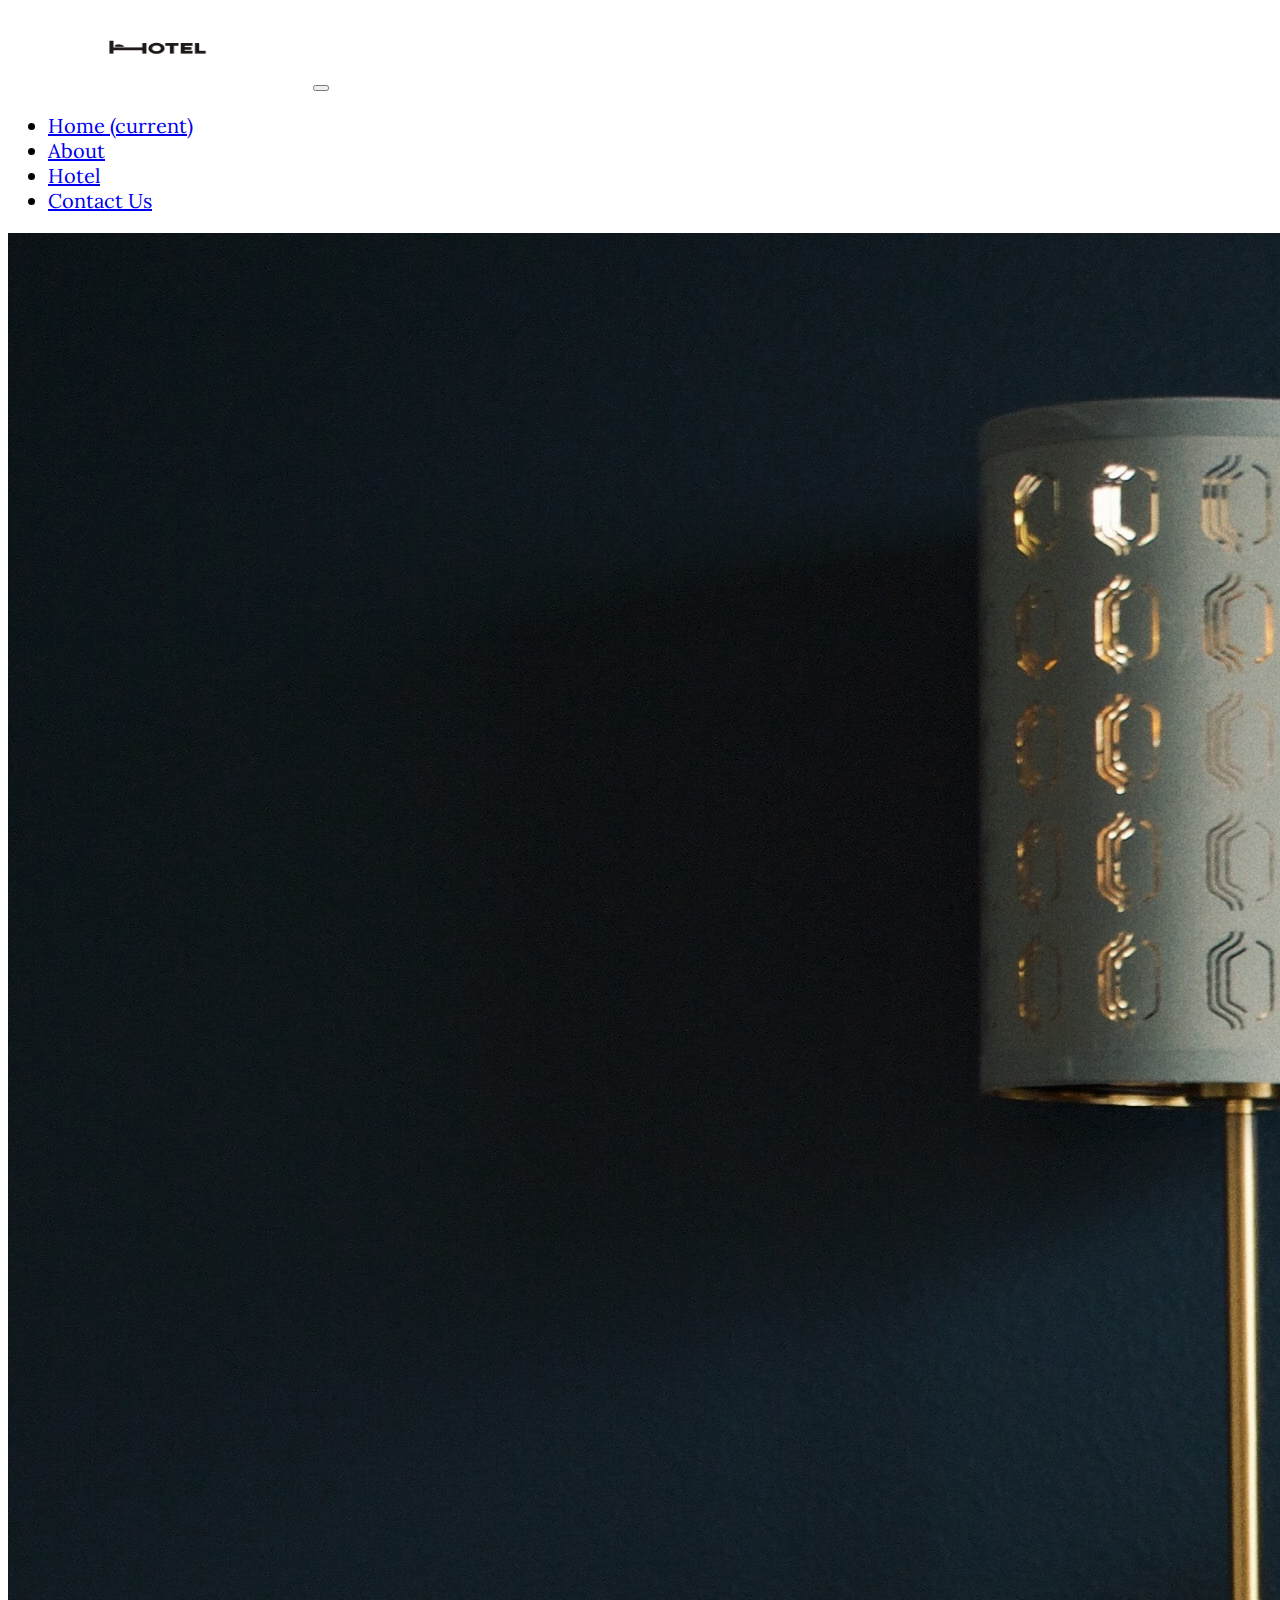
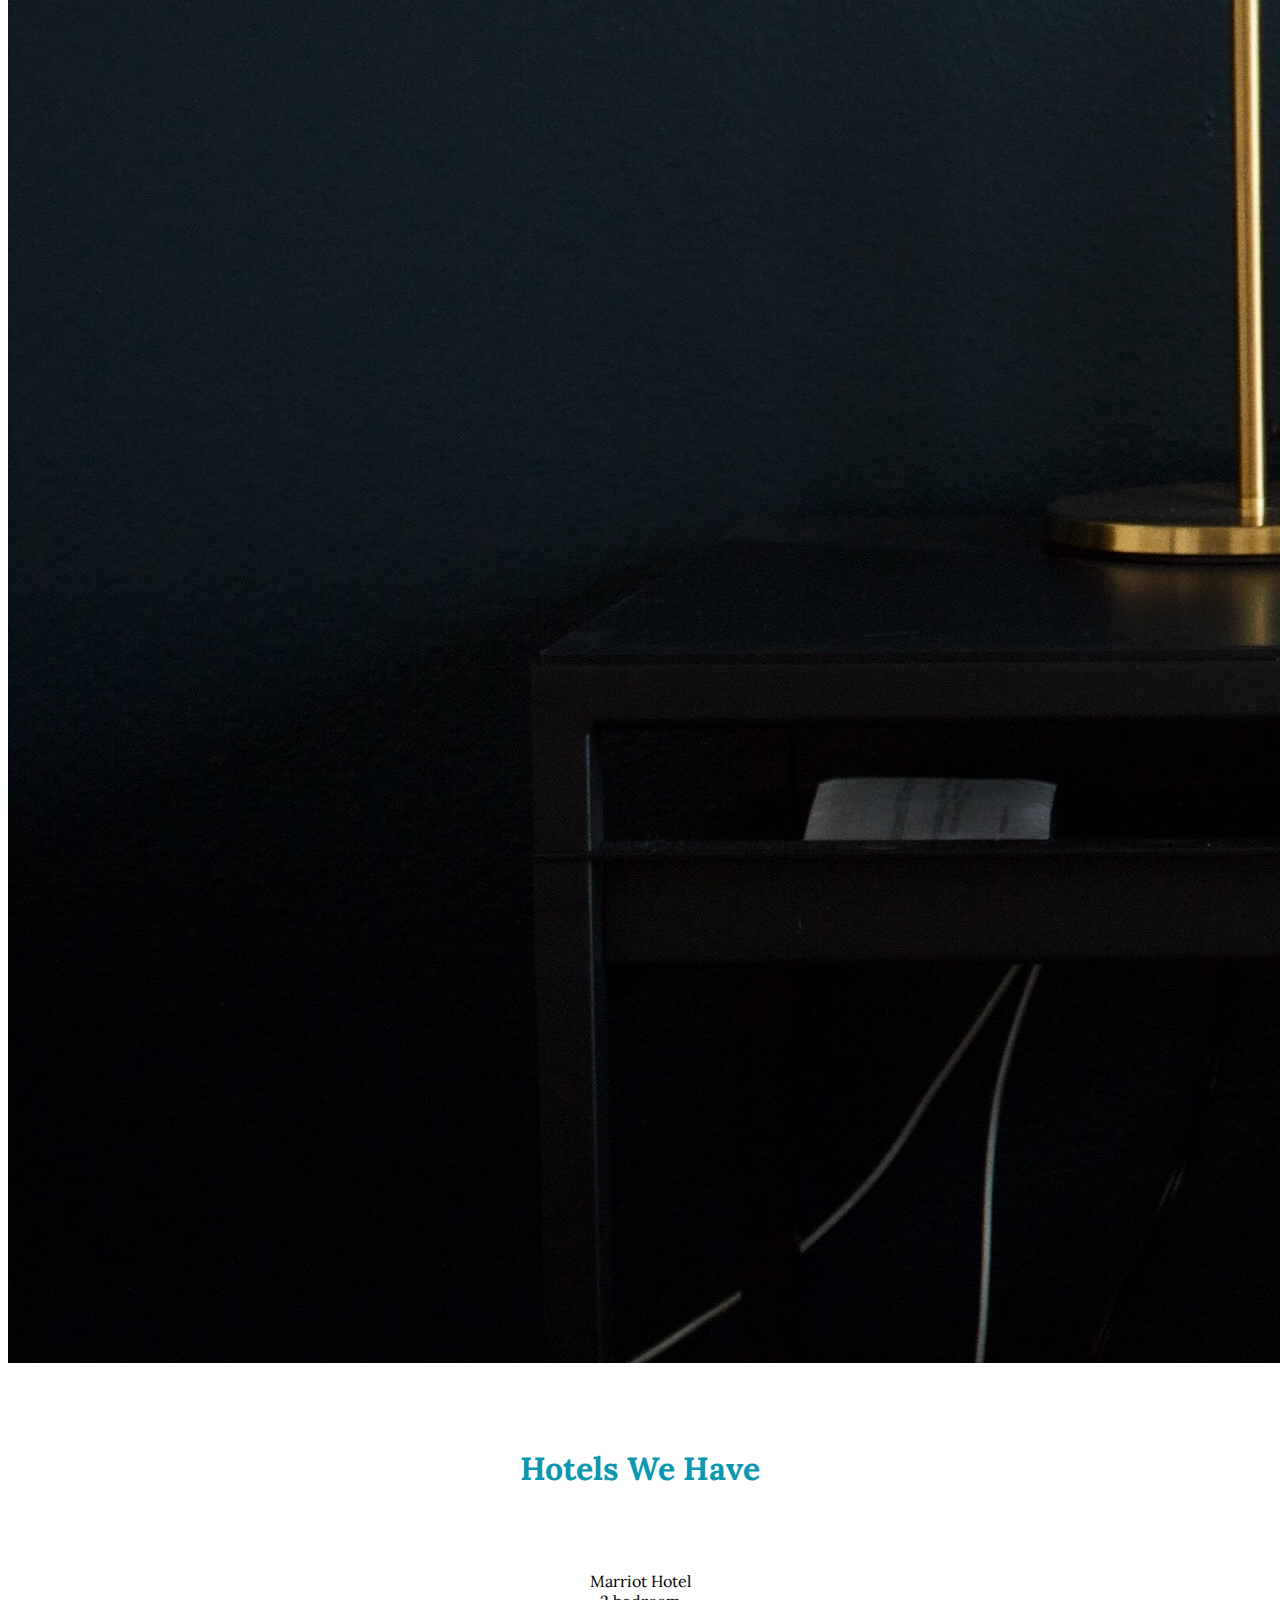
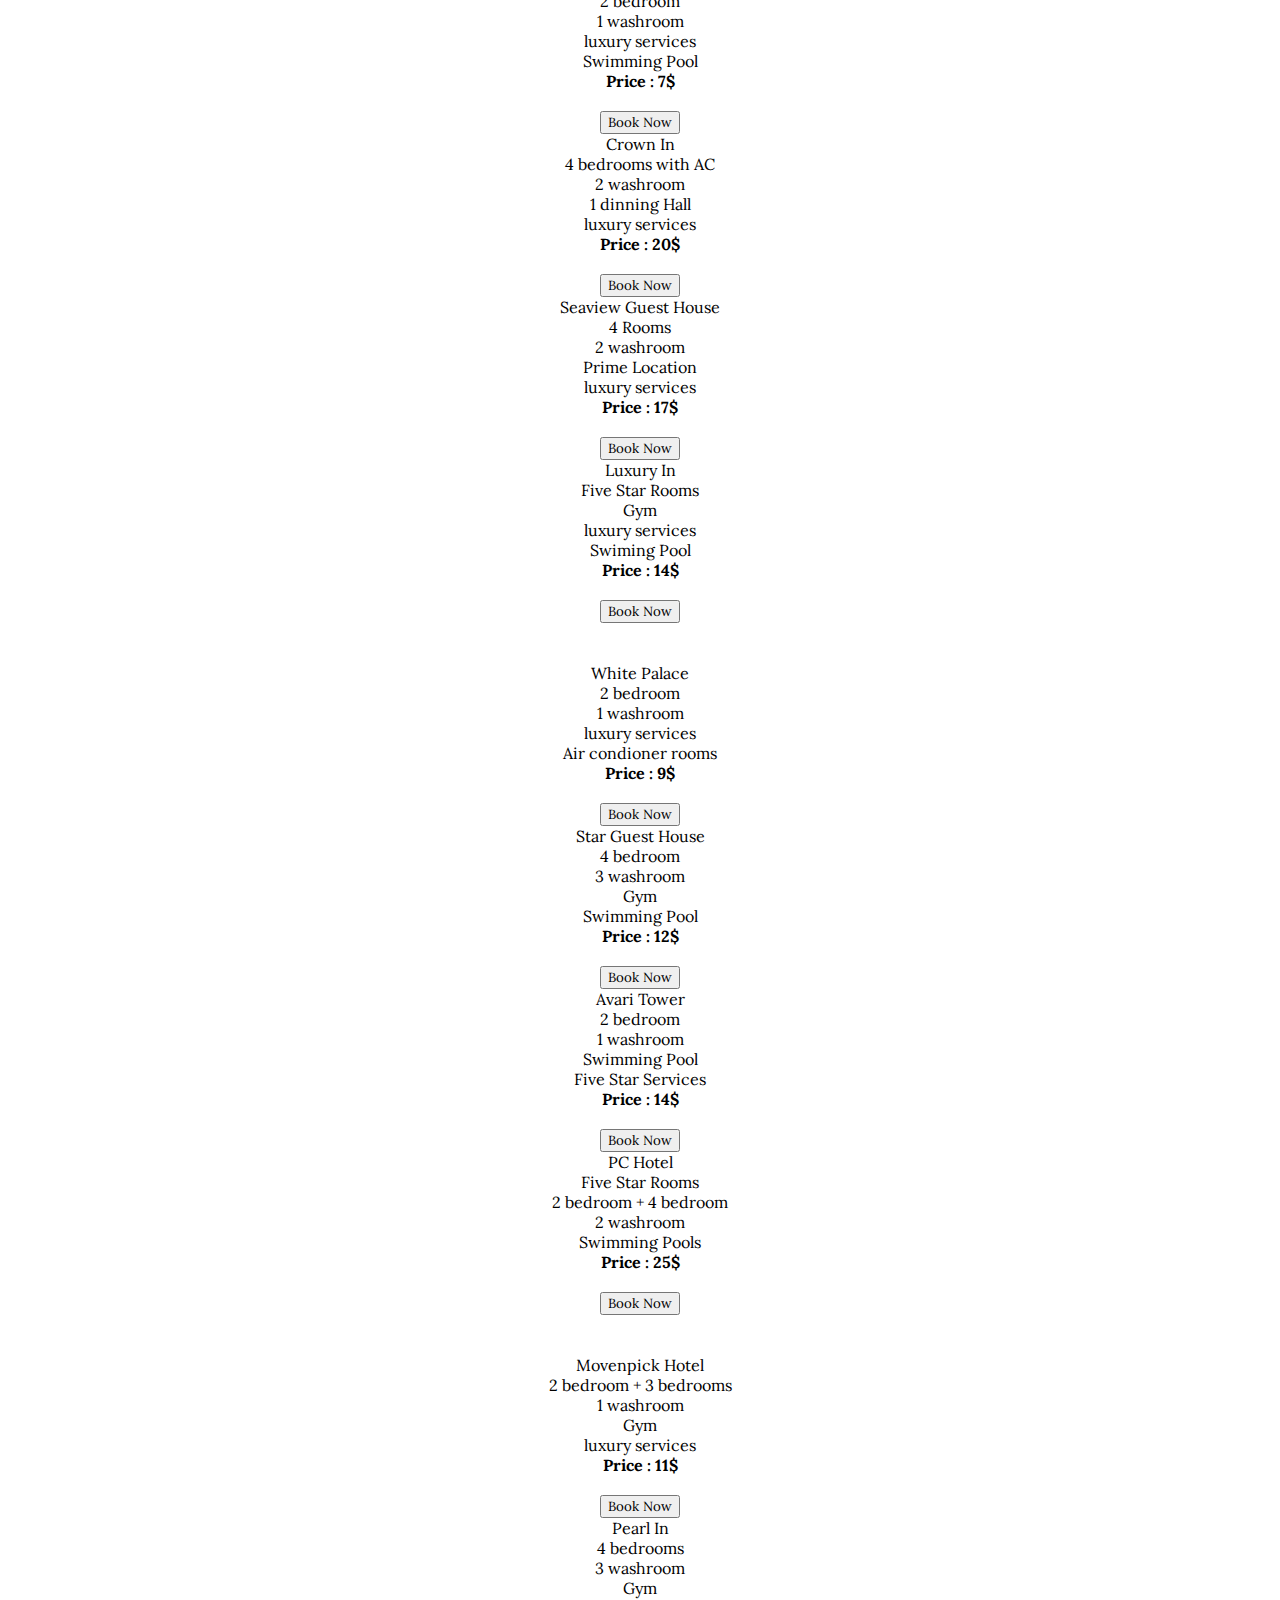
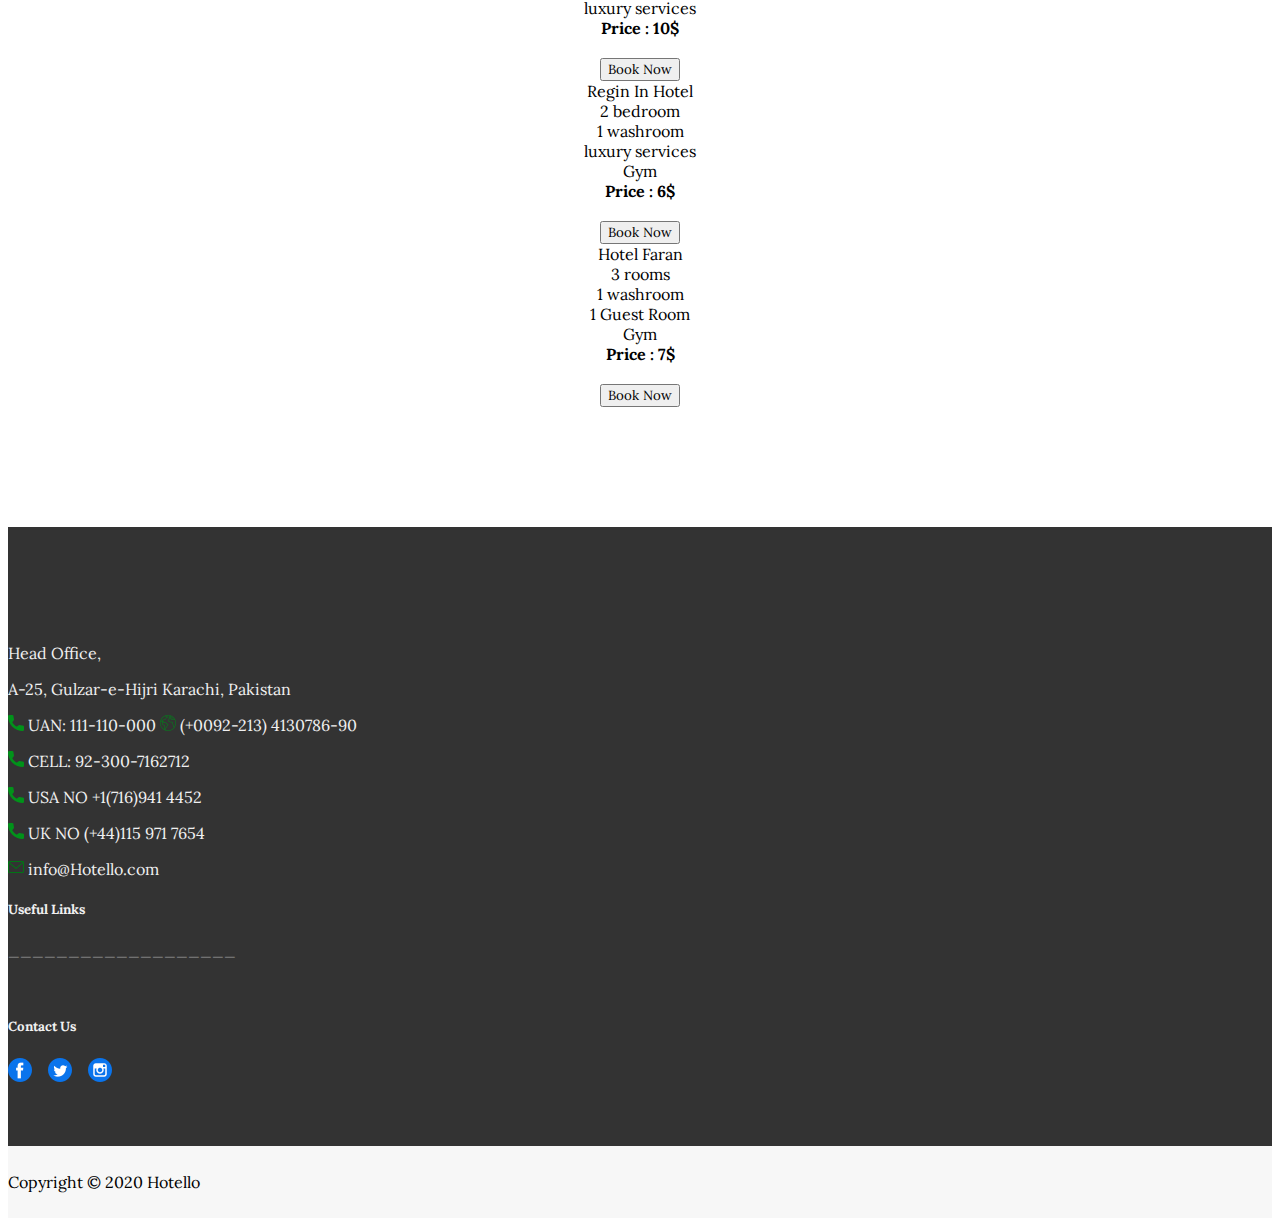
<file: hotel.html>
<!DOCTYPE html>
<html>
  <head>
    <meta charset="utf-8">
    <title>Hotello</title>
    <link rel="stylesheet" href="hotel.css">
   <link rel="stylesheet" href="https://stackpath.bootstrapcdn.com/bootstrap/4.5.0/css/bootstrap.min.css" integrity="sha384-9aIt2nRpC12Uk9gS9baDl411NQApFmC26EwAOH8WgZl5MYYxFfc+NcPb1dKGj7Sk" crossorigin="anonymous">
  <script src="https://code.jquery.com/jquery-3.5.1.slim.min.js" integrity="sha384-DfXdz2htPH0lsSSs5nCTpuj/zy4C+OGpamoFVy38MVBnE+IbbVYUew+OrCXaRkfj" crossorigin="anonymous"></script>
  <script src="https://cdn.jsdelivr.net/npm/popper.js@1.16.0/dist/umd/popper.min.js" integrity="sha384-Q6E9RHvbIyZFJoft+2mJbHaEWldlvI9IOYy5n3zV9zzTtmI3UksdQRVvoxMfooAo" crossorigin="anonymous"></script>
  <script src="https://stackpath.bootstrapcdn.com/bootstrap/4.5.0/js/bootstrap.min.js" integrity="sha384-OgVRvuATP1z7JjHLkuOU7Xw704+h835Lr+6QL9UvYjZE3Ipu6Tp75j7Bh/kR0JKI" crossorigin="anonymous"></script>
<link href="https://fonts.googleapis.com/css2?family=Lora:wght@500&display=swap" rel="stylesheet">
  </head>
  <body>
    <nav class="navbar navbar-expand-lg navbar-light bg-light">
     <div class="container">

      <img class="logo" src="logo.png" alt="">
      <button class="navbar-toggler" type="button" data-toggle="collapse" data-target="#navbarNav" aria-controls="navbarNav" aria-expanded="false" aria-label="Toggle navigation">
        <span class="navbar-toggler-icon"></span>
      </button>
      <div class="collapse navbar-collapse" id="navbarNav">

        <ul class="navbar-nav ml-auto">
          <li class="nav-item active">
            <a class="nav-link" href="index.html">Home <span class="sr-only">(current)</span></a>
          </li>
          <li class="nav-item">
            <a class="nav-link" href="about.html">About</a>
          </li>
          <li class="nav-item">
            <a class="nav-link" href="hotel.html">Hotel</a>
          </li>
          <li class="nav-item">
            <a class="nav-link" href="contact.html">Contact Us</a>
          </li>
        </ul>
      </div>
         </div>
    </nav>


    <div id="carouselExampleSlidesOnly" class="carousel slide" data-ride="carousel">
      <div class="carousel-inner">
        <div class="carousel-item active">
            <img src="hotelpage.jpg" class="d-block w-100" alt="...">
        </div>
      </div>
    </div>

    <div class="booking">
    <div class="container">
      <div class="hotelheading">
          <h1>Hotels We Have</h1>
      </div>



        <div class="card-deck">

          <div class="col-lg-3 col-md-6">
            <div class="card shadow">
              <div class="card-header">
                Marriot Hotel
              </div>
              <div class="card-body">
                2 bedroom <br>
                1 washroom <br>
                luxury services <br>
                Swimming Pool <br>
                <b>Price : 7$</b>
                <br> <br>
                <button type="button" class="btn btn-primary">Book Now</button>
              </div>
            </div>
          </div>

          <div class="col-lg-3 col-md-6">
            <div class="card shadow">
              <div class="card-header">
                Crown In
              </div>
              <div class="card-body">
                4 bedrooms with AC <br>
                2 washroom <br>
                1 dinning Hall <br>
                luxury services <br>
                <b>Price : 20$</b>
                <br> <br>
                <button type="button" class="btn btn-primary">Book Now</button>
              </div>
            </div>
          </div>

            <div class="col-lg-3 col-md-6">
              <div class="card shadow">
                <div class="card-header">
                  Seaview Guest House
                </div>
                <div class="card-body">
                  4 Rooms <br>
                  2 washroom <br>
                  Prime Location <br>
                  luxury services <br>
                  <b>Price : 17$</b>
                  <br> <br>
                  <button type="button" class="btn btn-primary">Book Now</button>
                </div>
              </div>
            </div>


          <div class="col-lg-3 col-md-6">
            <div class="card shadow">
              <div class="card-header">
                Luxury In
              </div>
              <div class="card-body">
                Five Star Rooms <br>
                Gym <br>
                luxury services <br>
                Swiming Pool <br>
                <b>Price : 14$</b>
                <br> <br>
                <button type="button" class="btn btn-primary">Book Now</button>
              </div>
            </div>
          </div>

          </div>
          <br> <br>
          <div class="card-deck">
           <div class="col-lg-3 col-md-6">
             <div class="card shadow">
               <div class="card-header">
                 White Palace
               </div>
               <div class="card-body">
                 2 bedroom <br>
                 1 washroom <br>
                 luxury services <br>
                 Air condioner rooms <br>
                 <b>Price : 9$</b>
                 <br> <br>
                 <button type="button" class="btn btn-primary">Book Now</button>
               </div>
             </div>
           </div>

            <div class="col-lg-3 col-md-6">
              <div class="card shadow">
                <div class="card-header">
                  Star Guest House
                </div>
                <div class="card-body">
                  4 bedroom <br>
                  3 washroom <br>
                  Gym <br>
                  Swimming Pool <br>
                  <b>Price : 12$</b>
                  <br> <br>
                  <button type="button" class="btn btn-primary">Book Now</button>
                </div>
              </div>
            </div>

               <div class="col-lg-3 col-md-6">
                 <div class="card shadow">
                   <div class="card-header">
                     Avari Tower
                   </div>
                   <div class="card-body">
                     2 bedroom <br>
                     1 washroom <br>
                     Swimming Pool <br>
                     Five Star Services <br>
                     <b>Price : 14$</b>
                     <br> <br>
                     <button type="button" class="btn btn-primary">Book Now</button>
                   </div>
                 </div>
               </div>

               <div class="col-lg-3 col-md-6">
                 <div class="card shadow">
                   <div class="card-header">
                     PC Hotel
                   </div>
                   <div class="card-body">
                     Five Star Rooms <br>
                     2 bedroom + 4 bedroom <br>
                    2 washroom <br>
                     Swimming Pools <br>
                     <b>Price : 25$</b>
                     <br> <br>
                     <button type="button" class="btn btn-primary">Book Now</button>
                   </div>
                 </div>
               </div>

               </div>
<br> <br>
            <div class="card-deck">
            <div class="col-lg-3 col-md-6">
              <div class="card shadow">
                <div class="card-header">
                  Movenpick Hotel
                </div>
                <div class="card-body">
                  2 bedroom + 3 bedrooms <br>
                  1 washroom <br>
                  Gym <br>
                  luxury services <br>
                  <b>Price : 11$</b>
                  <br> <br>
                  <button type="button" class="btn btn-primary">Book Now</button>
                </div>
              </div>
            </div>

             <div class="col-lg-3 col-md-6">
               <div class="card shadow">
                 <div class="card-header">
                   Pearl In
                 </div>
                 <div class="card-body">
                   4 bedrooms <br>
                   3 washroom <br>
                   Gym <br>
                   luxury services <br>
                   <b>Price : 10$</b>
                   <br> <br>
                   <button type="button" class="btn btn-primary">Book Now</button>
                 </div>
               </div>
             </div>

               <div class="col-lg-3 col-md-6">
                 <div class="card shadow">
                   <div class="card-header">
                     Regin In Hotel
                   </div>
                   <div class="card-body">
                     2 bedroom <br>
                     1 washroom <br>
                     luxury services <br>
                     Gym <br>
                     <b>Price : 6$</b>
                     <br> <br>
                     <button type="button" class="btn btn-primary">Book Now</button>
                   </div>
                 </div>
               </div>

                <div class="col-lg-3 col-md-6">
                  <div class="card shadow">
                    <div class="card-header">
                      Hotel Faran
                    </div>
                    <div class="card-body">
                      3 rooms <br>
                      1 washroom <br>
                      1 Guest Room <br>
                      Gym <br>
                      <b>Price : 7$</b>
                      <br> <br>
                      <button type="button" class="btn btn-primary">Book Now</button>
                    </div>
                  </div>
                </div>
                </div>

              <br><br>

                  </div>
                </div>




<!-- FOOTER -->


<section id="footer">
<div class="container">
<div class="row">
<div class="col-lg-4 col-md-12">
<br><br>
<p>Head Office,</p>
<p>A-25, Gulzar-e-Hijri Karachi, Pakistan</p>
<p><img src="phone.png" alt=""> UAN: 111-110-000 <img src="world.png" alt=""> (+0092-213) 4130786-90</p>
<p><img src="phone.png" alt=""> CELL: 92-300-7162712</p>
<p><img src="phone.png" alt=""> USA NO +1(716)941 4452</p>
<p><img src="phone.png" alt=""> UK NO (+44)115 971 7654</p>
<p><img src="envelope.png" alt=""> info@Hotello.com</p>
</div>

<div class="col-lg-4 col-md-12">
<div class="links">
<h5>Useful Links</h5>
<p><span>_______</span>____________</p>
&ensp;
</div>


</div>

<div class="col-lg-4 col-md-12">
<h5>Contact Us</h5>
<div class="socialimages">
<img src="facebook.png" alt="">  &ensp;
<img src="twitter.png" alt="">  &ensp;
<img src="insta.png" alt="">  &ensp;

</div>
</div>
</div>
</div>

</section>


<section id="copyright">
<div class="container">
<p>Copyright © 2020 Hotello</p>
</div>
</section>

</body>
</html>
</file>
<file: index.css>
.navbar{
  font-size: 20px;
}
.logo{
  height: 80px;
  width: 300px;
}

.doing{
  text-align: center;
  padding: 40px 0;
  background: #f7f7f7;
}
*{
  font-family: 'Lora', serif;
}
.doing h1{
  color: #0a97b0;
  margin-bottom: 40px;
}
.collaboration{
  text-align: center;
  margin: 70px 0;
}

.collaboration h1{
  color: #0a97b0;
  margin-bottom: 40px;
}

.Collab {
  height: 80px;
  width: 150px;
}

                              /* footer */



#footer{
  background-color: #333;
  color: #f0f0f0;
  padding: 60px 0;

}


.links p{
  color: grey;
}

                             /* copyright */

#copyright{
  background-color: #f7f7f7;
  padding: 10px 0;
  color: #000;
}
</file>
<file: about.css>
.about{
  text-align: center;
  padding: 60px;
  background-color: #f7f7f7;
}
.navbar{
  font-size: 20px;
}

.logo{
  height: 80px;
  width: 300px;
}
*{
  font-family: 'Lora', serif;
}
.about h1{
  color: #0a97b0;
}
.providing{
  text-align: center;
}

.service{
  padding: 40px 0;
  background: #888888;
  color: white;
}

.working{
  padding: 60px 0;
  background: #888888;
  color: white;
}
.services{
  height: 50px;
  width: 50px;
}



                              /* footer */



#footer{
  background-color: #333;
  color: #f0f0f0;
  padding: 60px 0;

}


.links p{
  color: grey;
}

                             /* copyright */

#copyright{
  background-color: #f7f7f7;
  padding: 10px 0;
  color: #000;
}
</file>
<file: hotel.css>
.navbar{
  font-size: 20px;
}

.logo{
  height: 80px;
  width: 300px;
}

.booking{
  text-align: center;
  padding-bottom: 80px;
}

.hotelheading{
  padding: 60px;
}
h1{
  color: #0a97b0;
}
*{
  font-family: 'Lora', serif;
}



                              /* footer */



#footer{
  background-color: #333;
  color: #f0f0f0;
  padding: 60px 0;

}


.links p{
  color: grey;
}

                             /* copyright */

#copyright{
  background-color: #f7f7f7;
  padding: 10px 0;
  color: #000;
}
</file>
